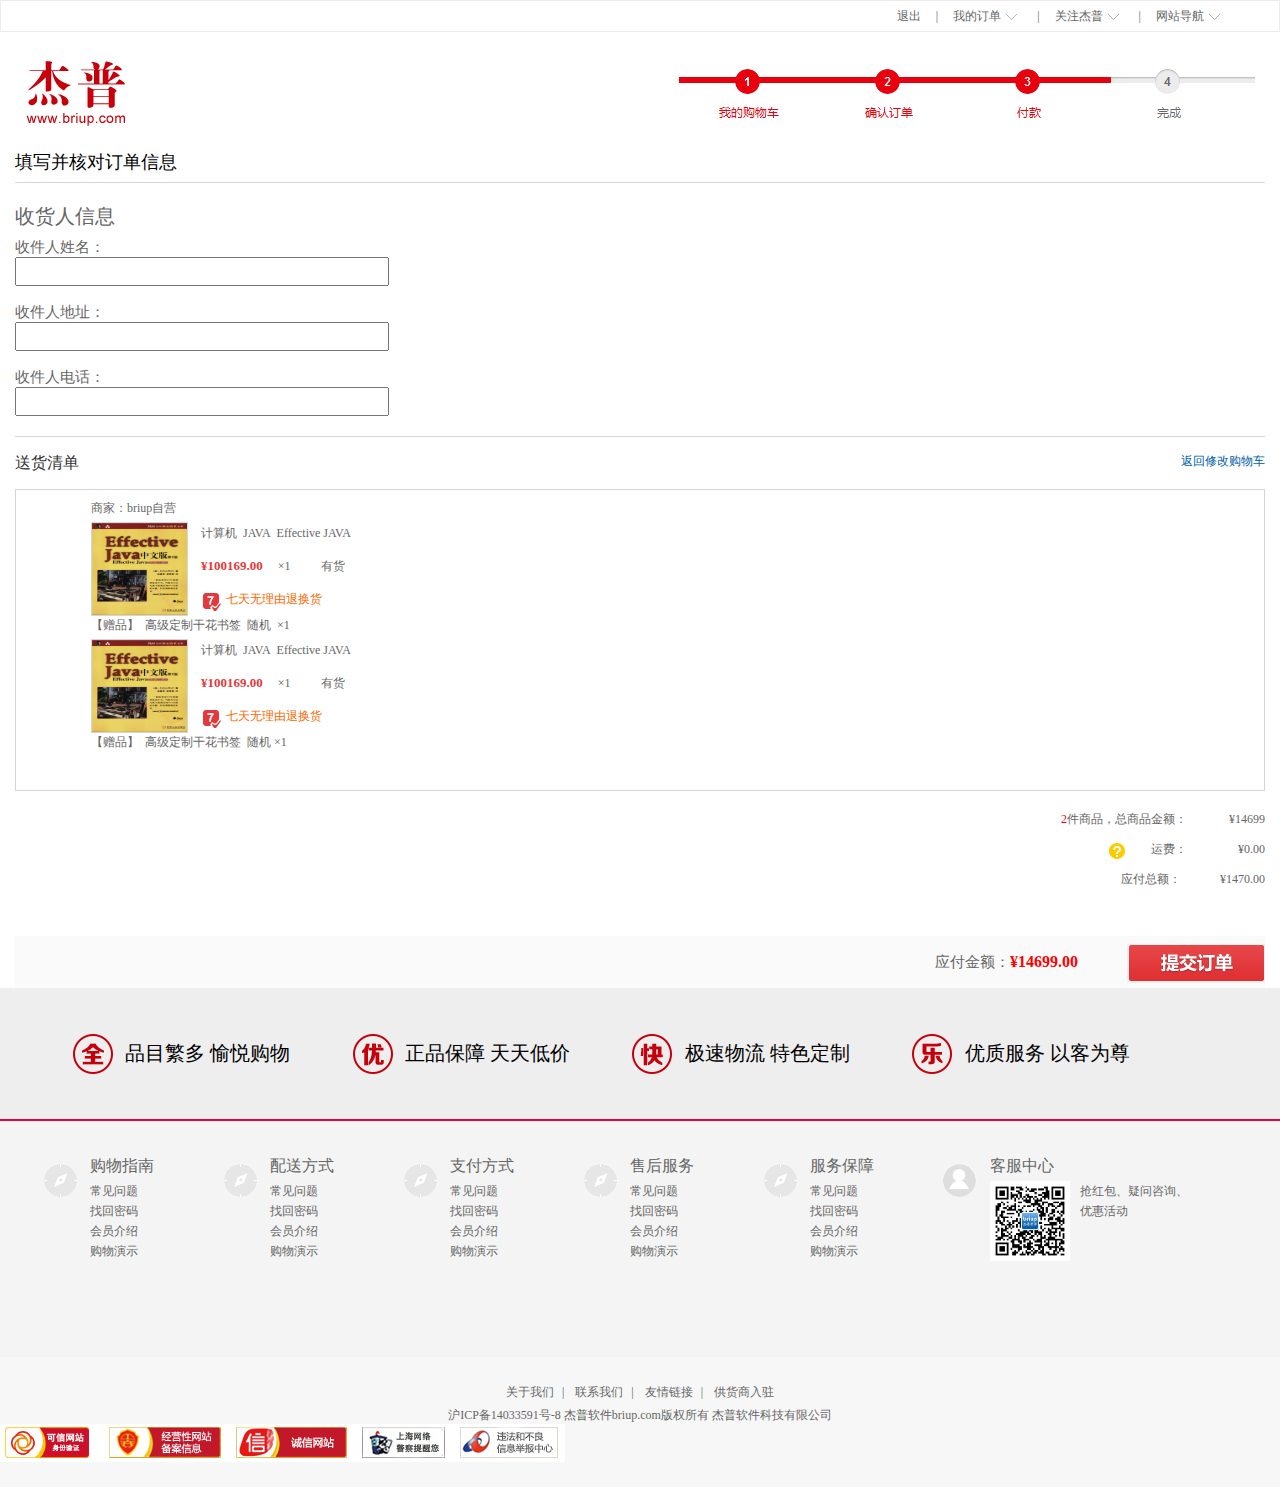
<file: WebContent/WEB-INF/htmls/confirm.html>
﻿<!DOCTYPE HTML PUBLIC "-//W3C//DTD HTML 4.01 Transitional//EN" "http://www.w3.org/TR/html4/loose.dtd">
<html lang="en">
<head>
	<meta http-equiv="Content-Type" content="text/html;charset=UTF-8">
	<title>结算页面</title>
<link rel="stylesheet" href="../../css/common.css"/>
<link rel="stylesheet" href="../../css/icons.css" />
<link rel="stylesheet" href="../../css/table.css" />
<link rel="stylesheet" href="../../css/orderSure.css" />
</head>
<body>
	<!--顶部-->
	<div class="top">
    	<div class="top_center">
            <ul class="top_bars">
            	<li><a href="#">退出</a>|</li>
                <li><a href="#">我的订单<span class="jt_down"></span></a>|</li>
                <li><a href="#">关注杰普<span class="jt_down"></span></a>|</li>
                <li><a href="#">网站导航<span class="jt_down"></span></a></li>
            </ul>
        </div>
    </div>
    <!--头部-->
    <div class="header3">
    	<a href="#"><img src="../../images/logo.png"  class="oneImg"></a>
    	

        <div class="h3_right">
        	<img src="../../images/play_03.png" alt="">
        </div>
       
    </div>
	<p class="orderButtom">填写并核对订单信息</p>
    <!--中间复杂部分-->
    <div class="content">
    	<div class="contentCenter">
    		<div class="centerTop">
    			<b style="font-size:20px;">收货人信息</b>
    			<p style="font-size:15px;">
					收件人姓名：<input type="text" name="name"><br/><br/>
					收件人地址：<input type="text" name="address" class=""><br/><br/>
					收件人电话：<input type="text" name="tel" >
				</p>
    		</div>
    		<p class="singleP"><b>送货清单</b><span><a href="shopCart.html">返回修改购物车</a></span></p>
    		<div class="bigDiv">
    			<div class="twoDiv">
    				<b>商家：briup自营</b>
					<ul class="oneUL">
    					<li>
    						<img src="../../images/viewBook.png" class="pic">
    						<p>计算机&nbsp;&nbsp;JAVA&nbsp;&nbsp;Effective JAVA&nbsp;&nbsp;</p>
    						<p><font>¥100169.00</font>&nbsp;&nbsp;&nbsp;&nbsp;&nbsp;×1&nbsp;&nbsp;&nbsp;&nbsp;&nbsp;&nbsp;&nbsp;&nbsp;&nbsp;&nbsp;有货</p>
    						<p><img src="../../images/sureLogo_14.png" alt=""><span>七天无理由退换货</span></p>

    					</li>
    					<li><pre>【赠品】  高级定制干花书签  随机  ×1</pre></li>
					</ul>
					<ul class="oneUL">
    					<li>
    						<img src="../../images/viewBook.png" class="pic">
    						<p>计算机&nbsp;&nbsp;JAVA&nbsp;&nbsp;Effective JAVA&nbsp;&nbsp;</p>
    						<p><font>¥100169.00</font>&nbsp;&nbsp;&nbsp;&nbsp;&nbsp;×1&nbsp;&nbsp;&nbsp;&nbsp;&nbsp;&nbsp;&nbsp;&nbsp;&nbsp;&nbsp;有货</p>
    						<p><img src="../../images/sureLogo_14.png" alt=""><span>七天无理由退换货</span></p>

    					</li>
    					<li><pre>【赠品】  高级定制干花书签  随机 ×1</pre></li>
					</ul>
    			</div>
    		</div>
	
    		<div class="money">
    			<span><font>2</font>件商品，总商品金额：&nbsp;&nbsp;&nbsp;&nbsp;&nbsp;&nbsp;&nbsp;&nbsp;&nbsp;&nbsp;&nbsp;&nbsp;&nbsp;&nbsp;¥14699</span>
    			<span><img src="../../images/sureLogo_18.png" alt="">运费：&nbsp;&nbsp;&nbsp;&nbsp;&nbsp;&nbsp;&nbsp;&nbsp;&nbsp;&nbsp;&nbsp;&nbsp;&nbsp;&nbsp;&nbsp;&nbsp;&nbsp;¥0.00</span>
    			
    			<span>应付总额：&nbsp;&nbsp;&nbsp;&nbsp;&nbsp;&nbsp;&nbsp;&nbsp;&nbsp;&nbsp;&nbsp;&nbsp;&nbsp;¥1470.00</span>
    		</div>
    		<div class="submit">
    			<span>应付金额：<font>¥14699.00</font><img src="../../images/21_03.png" alt=""></span>
    		</div>
    	</div>

    </div>
	  <!--脚部-->
    <div class="footer3">
    	<div class="f3_top">
        	<div class="f3_center">
                <div class="ts1">品目繁多 愉悦购物</div>
                <div class="ts2">正品保障 天天低价</div>
                <div class="ts3">极速物流 特色定制</div>
                <div class="ts4">优质服务 以客为尊</div>
            </div>
        </div>
        <div class="f3_middle">
        	<ul class="f3_center">
            	<li class="f3_mi_li01">
                	<h1>购物指南</h1>
                    <p>常见问题</p>
                    <p>找回密码</p>
                    <p>会员介绍</p>
                    <p>购物演示</p>
                </li>
                <li class="f3_mi_li01">
                	<h1>配送方式</h1>
                    <p>常见问题</p>
                    <p>找回密码</p>
                    <p>会员介绍</p>
                    <p>购物演示</p>
                </li>
                <li class="f3_mi_li01">
                	<h1>支付方式</h1>
                    <p>常见问题</p>
                    <p>找回密码</p>
                    <p>会员介绍</p>
                    <p>购物演示</p>
                </li>
                <li class="f3_mi_li01">
                	<h1>售后服务</h1>
                    <p>常见问题</p>
                    <p>找回密码</p>
                    <p>会员介绍</p>
                    <p>购物演示</p>
                </li>
                <li class="f3_mi_li01">
                	<h1>服务保障</h1>
                    <p>常见问题</p>
                    <p>找回密码</p>
                    <p>会员介绍</p>
                    <p>购物演示</p>
                </li>
                <li class="f3_mi_li06">
                	<h1>客服中心</h1>
                    <img src="../../images/qrcode_jprj.jpg" width="80px" height="80px">
                    <p>抢红包、疑问咨询、优惠活动</p>
                </li>
            </ul>
        </div>
         <div class="f3_bottom">
        	<p class="f3_links">
                <a href="#">关于我们</a>|
                <a href="#">联系我们</a>|
                <a href="#">友情链接</a>|
                <a href="#">供货商入驻</a> 
           	</p>
            <p>沪ICP备14033591号-8 杰普软件briup.com版权所有 杰普软件科技有限公司 </p>
          	<img src="../../images/police.png">
        </div>
    </div>
</body>
</html>
</file>
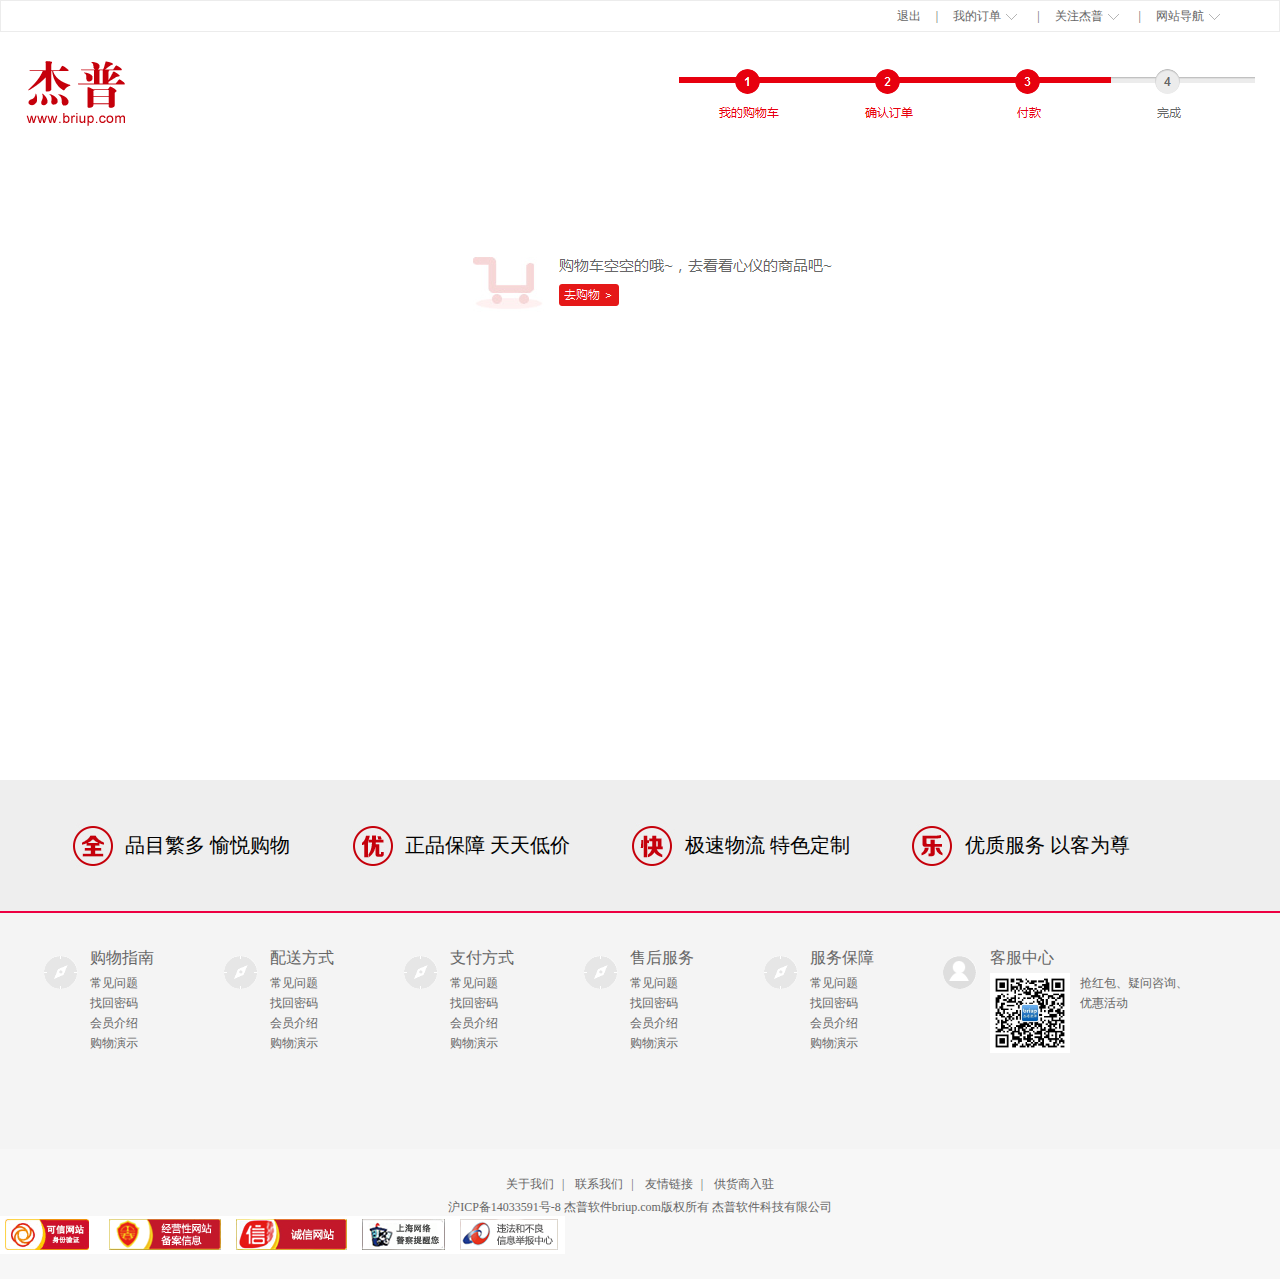
<file: WebContent/WEB-INF/htmls/emptyCar.html>
﻿<!DOCTYPE HTML PUBLIC "-//W3C//DTD HTML 4.01 Transitional//EN" "http://www.w3.org/TR/html4/loose.dtd">
<html lang="en">
<head>
	<meta http-equiv="Content-Type" content="text/html;charset=UTF-8">
	<title>空购物车页面</title>
<link rel="stylesheet" href="../../css/emptyCar.css" />
<link rel="stylesheet" href="../../css/common.css"/>
<link rel="stylesheet" href="../../css/icons.css" />
<link rel="stylesheet" href="../../css/table.css" />
</head>
<body>
	<!--顶部-->
	<div class="top">
    	<div class="top_center">
            <ul class="top_bars">
            	<li><a href="#">退出</a>|</li>
                <li><a href="#">我的订单<span class="jt_down"></span></a>|</li>
                <li><a href="#">关注杰普<span class="jt_down"></span></a>|</li>
                <li><a href="#">网站导航<span class="jt_down"></span></a></li>
            </ul>
        </div>
    </div>
    <!--头部-->
    <div class="header3">
    	<a href="#"><img src="../../images/logo.png"  class="oneImg"></a>
    	

        <div class="h3_right">
        	<img src="../../images/play_03.png" alt="">
        </div>
       
    </div>
	<!--中间部分-->
	<div class="empty">
	<img src="../../images/empty_03.png" class="car">
	</div>
  <!--脚部-->
    <div class="footer3">
    	<div class="f3_top">
        	<div class="f3_center">
                <div class="ts1">品目繁多 愉悦购物</div>
                <div class="ts2">正品保障 天天低价</div>
                <div class="ts3">极速物流 特色定制</div>
                <div class="ts4">优质服务 以客为尊</div>
            </div>
        </div>
        <div class="f3_middle">
        	<ul class="f3_center">
            	<li class="f3_mi_li01">
                	<h1>购物指南</h1>
                    <p>常见问题</p>
                    <p>找回密码</p>
                    <p>会员介绍</p>
                    <p>购物演示</p>
                </li>
                <li class="f3_mi_li01">
                	<h1>配送方式</h1>
                    <p>常见问题</p>
                    <p>找回密码</p>
                    <p>会员介绍</p>
                    <p>购物演示</p>
                </li>
                <li class="f3_mi_li01">
                	<h1>支付方式</h1>
                    <p>常见问题</p>
                    <p>找回密码</p>
                    <p>会员介绍</p>
                    <p>购物演示</p>
                </li>
                <li class="f3_mi_li01">
                	<h1>售后服务</h1>
                    <p>常见问题</p>
                    <p>找回密码</p>
                    <p>会员介绍</p>
                    <p>购物演示</p>
                </li>
                <li class="f3_mi_li01">
                	<h1>服务保障</h1>
                    <p>常见问题</p>
                    <p>找回密码</p>
                    <p>会员介绍</p>
                    <p>购物演示</p>
                </li>
                <li class="f3_mi_li06">
                	<h1>客服中心</h1>
                    <img src="../../images/qrcode_jprj.jpg" width="80px" height="80px">
                    <p>抢红包、疑问咨询、优惠活动</p>
                </li>
            </ul>
        </div>
         <div class="f3_bottom">
        	<p class="f3_links">
                <a href="#">关于我们</a>|
                <a href="#">联系我们</a>|
                <a href="#">友情链接</a>|
                <a href="#">供货商入驻</a> 
           	</p>
            <p>沪ICP备14033591号-8 杰普软件briup.com版权所有 杰普软件科技有限公司 </p>
          	<img src="../../images/police.png">
        </div>
    </div>
</body>
</html>
</file>
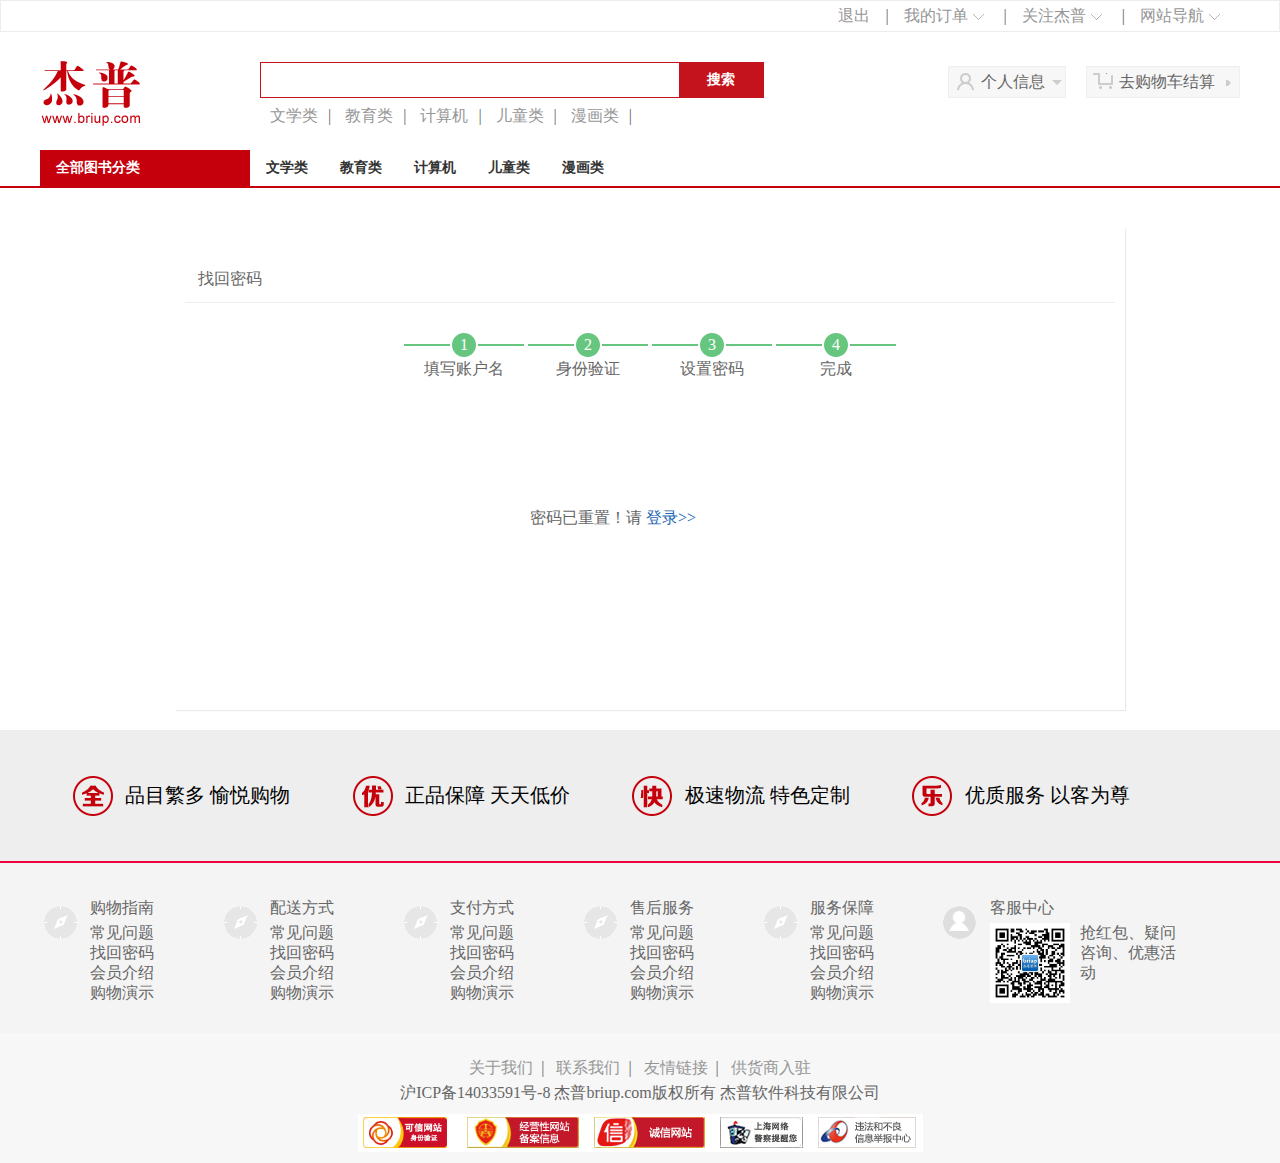
<file: WebContent/WEB-INF/htmls/forgetPassword3.html>
<!DOCTYPE HTML PUBLIC "-//W3C//DTD HTML 4.01 Transitional//EN" "http://www.w3.org/TR/html4/loose.dtd">
<html>
<head>
<meta http-equiv="Content-Type" content="text/html; charset=utf-8">
<title>briup安全中心</title>
<link rel="stylesheet" href="../../css/common.css"/>
<link rel="stylesheet" href="../../css/style.css" />
<link rel="stylesheet" href="../../css/icons.css" />
<link rel="stylesheet" href="../../css/table.css" />
<link rel="stylesheet" href="../../css/newmain.css" />
</head>
<body>
	<!--顶部-->
	<div class="top">
    	<div class="top_center">
            <ul class="top_bars">
            	<li><a href="#">退出</a>|</li>
                <li><a href="#">我的订单<span class="jt_down"></span></a>|</li>
                <li><a href="#">关注杰普<span class="jt_down"></span></a>|</li>
                <li><a href="#">网站导航<span class="jt_down"></span></a></li>
            </ul>
        </div>
    </div>
    <!--头部-->
    <div class="header3">
    	<a href="#"><img src="../../images/logo.png"></a>
    	<div class="h3_center">
        	<div class="search_box">
            	<input type="text"/>
                <span>搜索</span>
            </div>
            <p>
            	<a href="#">文学类</a>|
            	<a href="#">教育类</a>|
                <a href="#">计算机</a>|
                <a href="#">儿童类</a>|
                <a href="#">漫画类</a>|
            </p>
        </div>
        <div class="h3_right">
        	<div class="myyy">
            	个人信息
                <span class="sj_down"></span>
             </div>
            <div class="tsc">
            	去购物车结算
                <span class="sj_right"></span>
            </div>
        </div>
    </div>
    <!--头部导航-->
    <div class="nav_top">
    	<div class="nav_top_center">
            <div>
                全部图书分类
            </div>
            <ul>
                <li><a href="#">文学类</a></li>
                <li><a href="#">教育类</a></li>
                <li><a href="#">计算机</a></li>
                <li><a href="#">儿童类</a></li>
                <li><a href="#">漫画类</a></li>
            </ul>
        </div>
    </div>
    <div class="container4">
    	<div class="register_box">
    			<div class="head">
    				<h3>找回密码</h3>
    			</div>
    			<div class="security">
    				<ul class="step">
    					<li class="green">
    						<span class="line">1</span>
    						<span>填写账户名</span>
    					</li>
    					<li class="green">
    						<span class="line">2</span>
    						<span>身份验证</span>
    					</li>
    					<li class="green">
    						<span class="line">3</span>
    						<span>设置密码</span>
    					</li>
    					<li class="green">
    						<span class="line">4</span>
    						<span>完成</span>
    					</li>
    				</ul>
					<div id="J_successWrap" style="">
						<p class="p_con">
							密码已重置！请
							<a class="more" href="login.jsp">登录>></a>
						</p>
					</div>
    			</div>
    	</div>
    </div>
 
    <!--脚部-->
    <div class="footer3">
    	<div class="f3_top">
        	<div class="f3_center">
                <div class="ts1">品目繁多 愉悦购物</div>
                <div class="ts2">正品保障 天天低价</div>
                <div class="ts3">极速物流 特色定制</div>
                <div class="ts4">优质服务 以客为尊</div>
            </div>
        </div>
        <div class="f3_middle">
        	<ul class="f3_center">
            	<li class="f3_mi_li01">
                	<h1>购物指南</h1>
                    <p>常见问题</p>
                    <p>找回密码</p>
                    <p>会员介绍</p>
                    <p>购物演示</p>
                </li>
                <li class="f3_mi_li01">
                	<h1>配送方式</h1>
                    <p>常见问题</p>
                    <p>找回密码</p>
                    <p>会员介绍</p>
                    <p>购物演示</p>
                </li>
                <li class="f3_mi_li01">
                	<h1>支付方式</h1>
                    <p>常见问题</p>
                    <p>找回密码</p>
                    <p>会员介绍</p>
                    <p>购物演示</p>
                </li>
                <li class="f3_mi_li01">
                	<h1>售后服务</h1>
                    <p>常见问题</p>
                    <p>找回密码</p>
                    <p>会员介绍</p>
                    <p>购物演示</p>
                </li>
                <li class="f3_mi_li01">
                	<h1>服务保障</h1>
                    <p>常见问题</p>
                    <p>找回密码</p>
                    <p>会员介绍</p>
                    <p>购物演示</p>
                </li>
                <li class="f3_mi_li06">
                	<h1>客服中心</h1>
                    <img src="../../images/qrcode_jprj.jpg" width="80px" height="80px">
                    <p>抢红包、疑问咨询、优惠活动</p>
                </li>
            </ul>
        </div>
         <div class="f3_bottom">
        	<p class="f3_links">
                <a href="#">关于我们</a>|
                <a href="#">联系我们</a>|
                <a href="#">友情链接</a>|
                <a href="#">供货商入驻</a> 
           	</p>
            <p>沪ICP备14033591号-8 杰普briup.com版权所有 杰普软件科技有限公司 </p>
          	<img src="../../images/police.png">
        </div>
    </div>

</body>
</html>
</file>
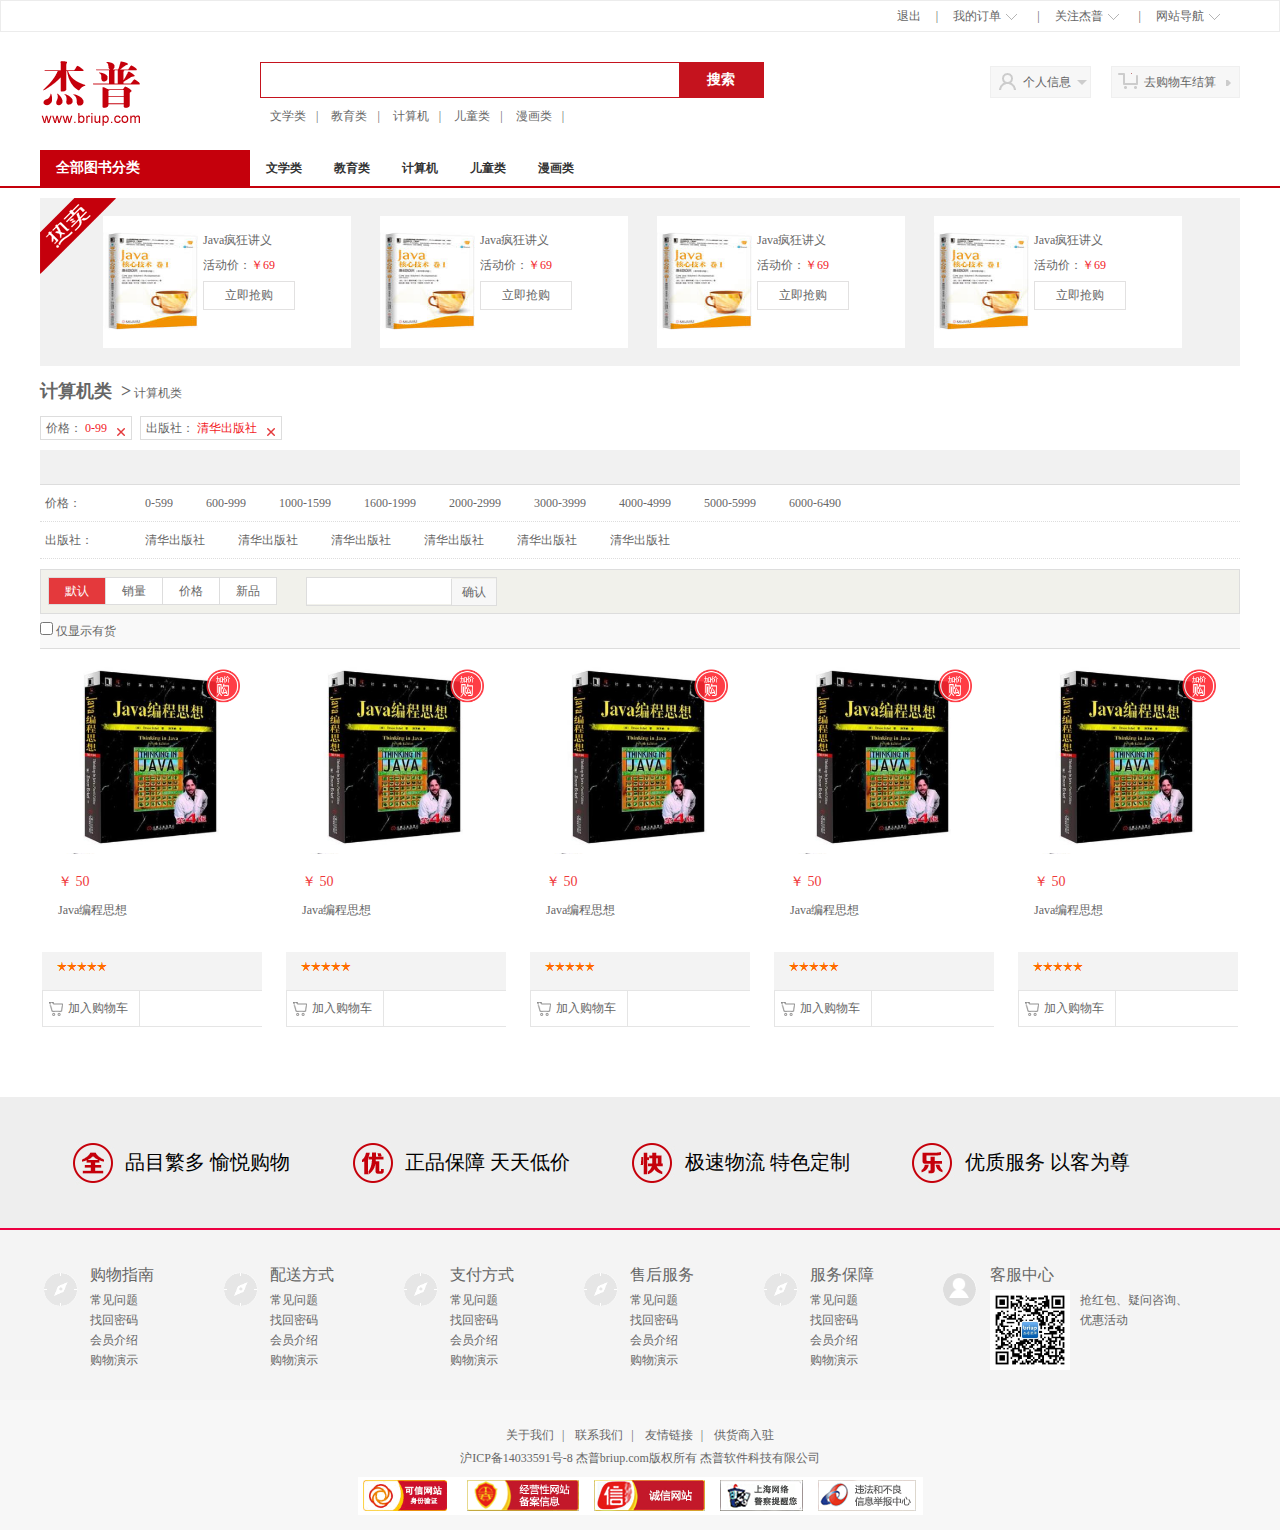
<file: WebContent/WEB-INF/htmls/list.html>
<!DOCTYPE HTML PUBLIC "-//W3C//DTD HTML 4.01 Transitional//EN" "http://www.w3.org/TR/html4/loose.dtd">
<html>
<head>
<meta http-equiv="Content-Type" content="text/html; charset=utf-8">
<title>briup电子商务-首页</title>
<link rel="stylesheet" href="../../css/common.css"/>
<link rel="stylesheet" href="../../css/style.css" />
<link rel="stylesheet" href="../../css/icons.css" />
<link rel="stylesheet" href="../../css/table.css" />
</head>
<body>
	<!--顶部-->
	<div class="top">
    	<div class="top_center">
            <ul class="top_bars">
            	<li><a href="#">退出</a>|</li>
                <li><a href="#">我的订单<span class="jt_down"></span></a>|</li>
                <li><a href="#">关注杰普<span class="jt_down"></span></a>|</li>
                <li><a href="#">网站导航<span class="jt_down"></span></a></li>
            </ul>
        </div>
    </div>
    <!--头部-->
    <div class="header3">
    	<a href="#"><img src="../../images/logo.png"></a>
    	<div class="h3_center">
        	<div class="search_box">
            	<input type="text"/>
                <span>搜索</span>
            </div>
            <p>
            	<a href="#">文学类</a>|
            	<a href="#">教育类</a>|
                <a href="#">计算机</a>|
                <a href="#">儿童类</a>|
                <a href="#">漫画类</a>|
            </p>
        </div>
        <div class="h3_right">
        	<div class="myyy">
            	个人信息
                <span class="sj_down"></span>
             </div>
            <div class="tsc">
            	去购物车结算
                <span class="sj_right"></span>
            </div>
        </div>
    </div>
    <!--头部导航-->
    <div class="nav_top">
    	<div class="nav_top_center">
            <div>
                全部图书分类
            </div>
            <ul>
                <li><a href="#">文学类</a></li>
                <li><a href="#">教育类</a></li>
                <li><a href="#">计算机</a></li>
                <li><a href="#">儿童类</a></li>
                <li><a href="#">漫画类</a></li>
            </ul>
        </div>
    </div>
    
    <!--内容-->
    <div class="container4">
    	<!--热卖-->
    	<div class="c4_b1">
        	<ul class="c4_b1_boxes">
            	<li>
                	<img src="../../images/hot_1.png">
                    <div class="c4_b1_box_txt">
                    	<p>Java疯狂讲义 </p>
                        <h1>活动价：<b>￥69</b></h1>
                        <h2>立即抢购</h2>
                    </div>
                </li>
                <li>
                	<img src="../../images/hot_1.png">
                    <div class="c4_b1_box_txt">
                    	<p>Java疯狂讲义 </p>
                        <h1>活动价：<b>￥69</b></h1>
                        <h2>立即抢购</h2>
                    </div>
				</li>
                <li>
                	<img src="../../images/hot_1.png">
                    <div class="c4_b1_box_txt">
                    	<p>Java疯狂讲义 </p>
                        <h1>活动价：<b>￥69</b></h1>
                        <h2>立即抢购</h2>
                    </div>
				</li>
                <li>
                	<img src="../../images/hot_1.png">
                    <div class="c4_b1_box_txt">
                    	<p>Java疯狂讲义 </p>
                        <h1>活动价：<b>￥69</b></h1>
                        <h2>立即抢购</h2>
                    </div>
				</li>
            </ul>
        </div>
        <div class="c4_b2">
            <h1 class="c4_b2_x">
            	<a href="#">计算机类&nbsp;&nbsp;></a>
                <span><a href="#">计算机类</a></span>
            </h1> 
                
            <ul class="c4_b2_y">
            	<li>
                	<span class="search_key">价格：</span>
                    <span class="search_val">0-99</span>
                    <span class="search_del"></span>
                </li>
                <li>
                	<span class="search_key">出版社：</span>
                    <span class="search_val">清华出版社</span>
                    <span class="search_del"></span>
                </li>
            </ul>
        </div>
        <div class="c4_b3">
        	<h1></h1>
        	<div>
            	<ul class="c4_b3_search">
                	<li class="c4_b3_name">价格：</li>
                    <li class="c4_b3_vals">
                        <a href="#">0-599</a>
                        <a href="#">600-999</a>
                        <a href="#">1000-1599</a>
                        <a href="#">1600-1999</a>
                        <a href="#">2000-2999</a>
                        <a href="#">3000-3999</a>
                        <a href="#">4000-4999</a>
                        <a href="#">5000-5999</a>
                        <a href="#">6000-6490</a>
					</li>
                </ul><ul class="c4_b3_search">
                	<li class="c4_b3_name">出版社：</li>
                    <li class="c4_b3_vals">
                        <a href="#">清华出版社</a>
                        <a href="#">清华出版社</a>
						<a href="#">清华出版社</a>
						<a href="#">清华出版社</a>
						<a href="#">清华出版社</a>
						<a href="#">清华出版社</a>
					</li>
                </ul>
            </div>
        </div>
    	<div class="c4_b4">
        	<div class="c4_b4_x">
            	<ul class="c4_b4_nav">
                	<li class="current"><a href="#">默认</a></li>
                    <li><a href="#">销量</a></li>
                    <li><a href="#">价格</a></li>
                    <li><a href="#">新品</a></li>
                </ul>
                <div class="c4_b4_search">
                	<input type="text"/><span>确认</span>
                </div>
                <div class="c4_b4_pages">
                	
                </div>
				<div class="clear"></div>
            </div>
             <div class="c4_b4_y">
            	<ul>
                    <li><input type="checkbox"> 仅显示有货</li>
                </ul>               
            </div>
       	</div>
    	<!--商品列表-->
        <div class="c4_b5">	
        	<div class="c4_b5_content">
            	<ul class="c4_b5_c_boxes">
                	<li class="c4_b5_c_box">
                    	<!--图片-->
                    	<div class="c4_b5_c_box_pic">
                        	<div class="c4b5_pic_view">
                            	<a href="#"><img src="../../images/list_p1.png"></a>
                            </div>
                        </div>
                        <!--价钱-->
                        <div class="c4_b5_c_box_txt">
                        	<h1>￥ 50</h1>
                            <h2><a href="#">Java编程思想</a></h2>
                        </div>
                        <!--购买等操作-->
                        <div class="c4b5_el">
                        	<div class="c4b5_el_x">
                            	<span class="wjx01"></span>
                            </div>
                        </div>
                        <ul class="c4b5_option">
                                <li class="shopcar_box"><span class="shopcar01"></span>加入购物车</li>
                        </ul>
                    </li>
                    <li class="c4_b5_c_box">
                    	<!--图片-->
                    	<div class="c4_b5_c_box_pic">
                        	<div class="c4b5_pic_view">
                            	<a href="#"><img src="../../images/list_p1.png"></a>
                            </div>
                        </div>
                        <!--价钱-->
                        <div class="c4_b5_c_box_txt">
                        	<h1>￥ 50</h1>
                            <h2><a href="#">Java编程思想</a></h2>
                        </div>
                        <!--购买等操作-->
                        <div class="c4b5_el">
                        	<div class="c4b5_el_x">
                            	<span class="wjx01"></span>
                            </div>
                        </div>
                        <ul class="c4b5_option">
                                <li class="shopcar_box"><span class="shopcar01"></span>加入购物车</li>
                        </ul>
                    </li>
                     <li class="c4_b5_c_box">
                    	<!--图片-->
                    	<div class="c4_b5_c_box_pic">
                        	<div class="c4b5_pic_view">
                            	<a href="#"><img src="../../images/list_p1.png"></a>
                            </div>
                        </div>
                        <!--价钱-->
                        <div class="c4_b5_c_box_txt">
                        	<h1>￥ 50</h1>
                            <h2><a href="#">Java编程思想</a></h2>
                        </div>
                        <!--购买等操作-->
                        <div class="c4b5_el">
                        	<div class="c4b5_el_x">
                            	<span class="wjx01"></span>
                            </div>
                        </div>
                        <ul class="c4b5_option">
                                <li class="shopcar_box"><span class="shopcar01"></span>加入购物车</li>
                        </ul>
                    </li>
                     <li class="c4_b5_c_box">
                    	<!--图片-->
                    	<div class="c4_b5_c_box_pic">
                        	<div class="c4b5_pic_view">
                            	<a href="#"><img src="../../images/list_p1.png"></a>
                            </div>
                        </div>
                        <!--价钱-->
                        <div class="c4_b5_c_box_txt">
                        	<h1>￥ 50</h1>
                            <h2><a href="#">Java编程思想</a></h2>
                        </div>
                        <!--购买等操作-->
                        <div class="c4b5_el">
                        	<div class="c4b5_el_x">
                            	<span class="wjx01"></span>
                            </div>
                        </div>
                        <ul class="c4b5_option">
                                <li class="shopcar_box"><span class="shopcar01"></span>加入购物车</li>
                        </ul>
                    </li>
                     <li class="c4_b5_c_box">
                    	<!--图片-->
                    	<div class="c4_b5_c_box_pic">
                        	<div class="c4b5_pic_view">
                            	<a href="#"><img src="../../images/list_p1.png"></a>
                            </div>
                        </div>
                        <!--价钱-->
                        <div class="c4_b5_c_box_txt">
                        	<h1>￥ 50</h1>
                            <h2><a href="#">Java编程思想</a></h2>
                        </div>
                        <!--购买等操作-->
                        <div class="c4b5_el">
                        	<div class="c4b5_el_x">
                            	<span class="wjx01"></span>
                            </div>
                        </div>
                        <ul class="c4b5_option">
                                <li class="shopcar_box"><span class="shopcar01"></span>加入购物车</li>
                        </ul>
                    </li>
                </ul>
            </div>
        </div>
    </div>
    <!--脚部-->
    <div class="footer3">
    	<div class="f3_top">
        	<div class="f3_center">
                <div class="ts1">品目繁多 愉悦购物</div>
                <div class="ts2">正品保障 天天低价</div>
                <div class="ts3">极速物流 特色定制</div>
                <div class="ts4">优质服务 以客为尊</div>
            </div>
        </div>
        <div class="f3_middle">
        	<ul class="f3_center">
            	<li class="f3_mi_li01">
                	<h1>购物指南</h1>
                    <p>常见问题</p>
                    <p>找回密码</p>
                    <p>会员介绍</p>
                    <p>购物演示</p>
                </li>
                <li class="f3_mi_li01">
                	<h1>配送方式</h1>
                    <p>常见问题</p>
                    <p>找回密码</p>
                    <p>会员介绍</p>
                    <p>购物演示</p>
                </li>
                <li class="f3_mi_li01">
                	<h1>支付方式</h1>
                    <p>常见问题</p>
                    <p>找回密码</p>
                    <p>会员介绍</p>
                    <p>购物演示</p>
                </li>
                <li class="f3_mi_li01">
                	<h1>售后服务</h1>
                    <p>常见问题</p>
                    <p>找回密码</p>
                    <p>会员介绍</p>
                    <p>购物演示</p>
                </li>
                <li class="f3_mi_li01">
                	<h1>服务保障</h1>
                    <p>常见问题</p>
                    <p>找回密码</p>
                    <p>会员介绍</p>
                    <p>购物演示</p>
                </li>
                <li class="f3_mi_li06">
                	<h1>客服中心</h1>
                    <img src="../../images/qrcode_jprj.jpg" width="80px" height="80px">
                    <p>抢红包、疑问咨询、优惠活动</p>
                </li>
            </ul>
        </div>
         <div class="f3_bottom">
        	<p class="f3_links">
                <a href="#">关于我们</a>|
                <a href="#">联系我们</a>|
                <a href="#">友情链接</a>|
                <a href="#">供货商入驻</a> 
           	</p>
            <p>沪ICP备14033591号-8 杰普briup.com版权所有 杰普软件科技有限公司 </p>
          	<img src="../../images/police.png">
        </div>
    </div>

</body>
</html>
</file>
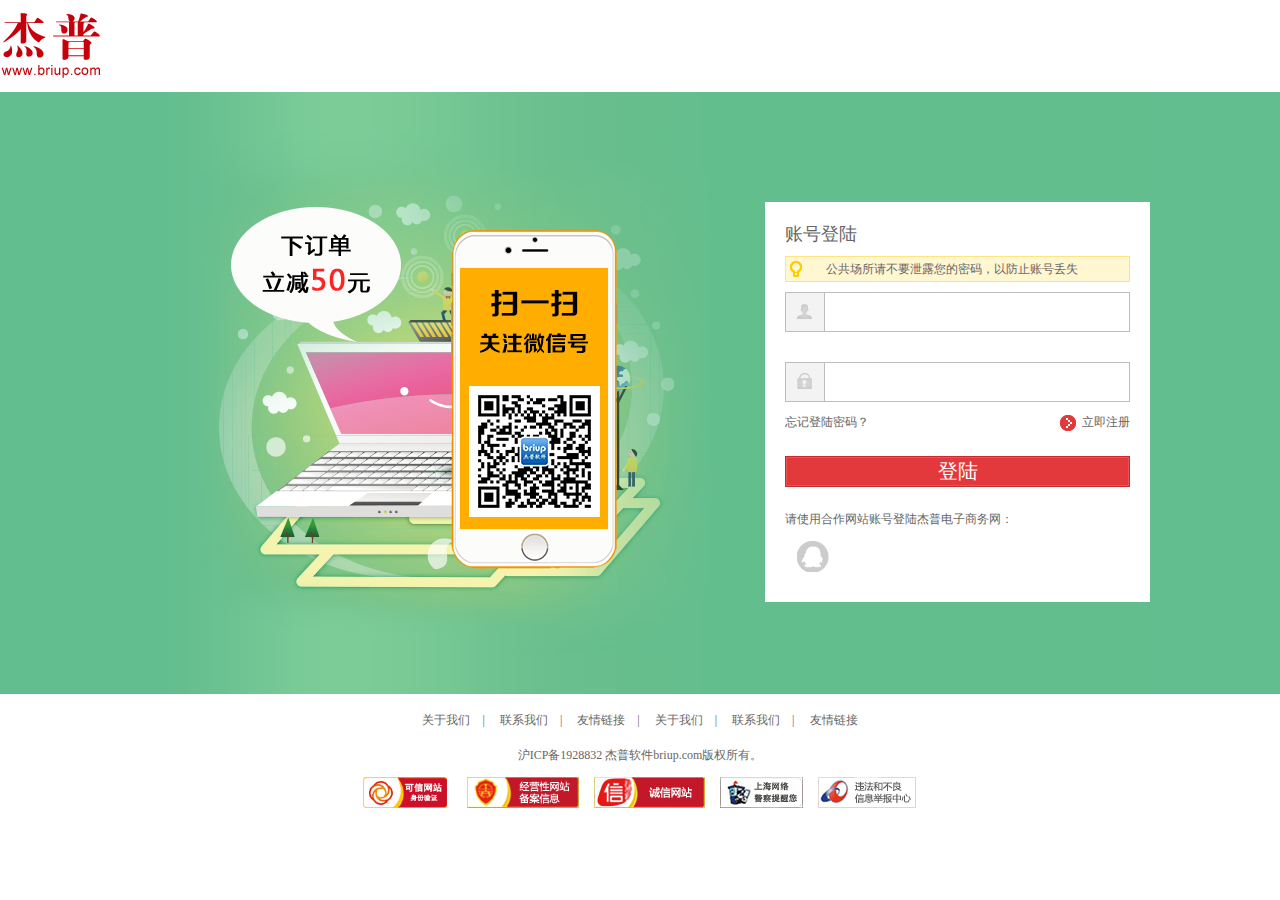
<file: WebContent/WEB-INF/htmls/login.html>
<!DOCTYPE HTML PUBLIC "-//W3C//DTD HTML 4.01 Transitional//EN" "http://www.w3.org/TR/html4/loose.dtd">
<html>
<head>
<meta http-equiv="Content-Type" content="text/html; charset=utf-8">
<title>briup电子商务-登录页</title>
<link rel="stylesheet" href="../../css/common.css"/>
<link rel="stylesheet" href="../../css/style.css" />
</head>
<body>
	<div class="header1">
    	<a href="#">
        	<img src="../../images/logo.png">
        </a>
    </div>
    <div class="content1">	<!--背景颜色-->
    	<div class="c1_box1"><!--背景图片-->
        	<div class="login_box"><!--登陆框-->
            	<div class="center1">
        		<form action="index.html" method="post">
                	<h1>账号登陆</h1>
                    <h2>公共场所请不要泄露您的密码，以防止账号丢失
                    </h2>
                    <div class="si_box">
                    	<span class="usr_icon"></span>
                        <input type="text" name="name"/>
                    </div>
                    <!--分割条-->
                    <div class="c10"></div>
                    <div class="si_box">
                    	<span class="pwd_icon"></span>
                        <input type="password" name="password"/>
                    </div>
                    <div class="fg_box">
                    	<a class="fg" href="forgetPassword.html">忘记登陆密码？</a>
                        <a class="treg" href="register.html">立即注册</a>
                    </div>
                    <div class="sub_box">
                    	<input type="submit" value="登陆"/>
                    </div>
                 </form>
                    <div>
                    	请使用合作网站账号登陆杰普电子商务网：
                    </div>
                    <div class="com_box">
                    	<span class="tencent"></span>
                        
                    </div>
                </div>
            </div>
        </div>
    </div>
    <div class="footer1">
    	<div class="links">
        	<a href="#">关于我们</a>|
            <a href="#">联系我们</a>|
            <a href="#">友情链接</a>|
            <a href="#">关于我们</a>|
            <a href="#">联系我们</a>|
            <a href="#">友情链接</a>
        </div>
        <div>
        	沪ICP备1928832 杰普软件briup.com版权所有。
        </div>
        
        <img src="../../images/police.png">
        
    </div>
</body>
</html>
</file>
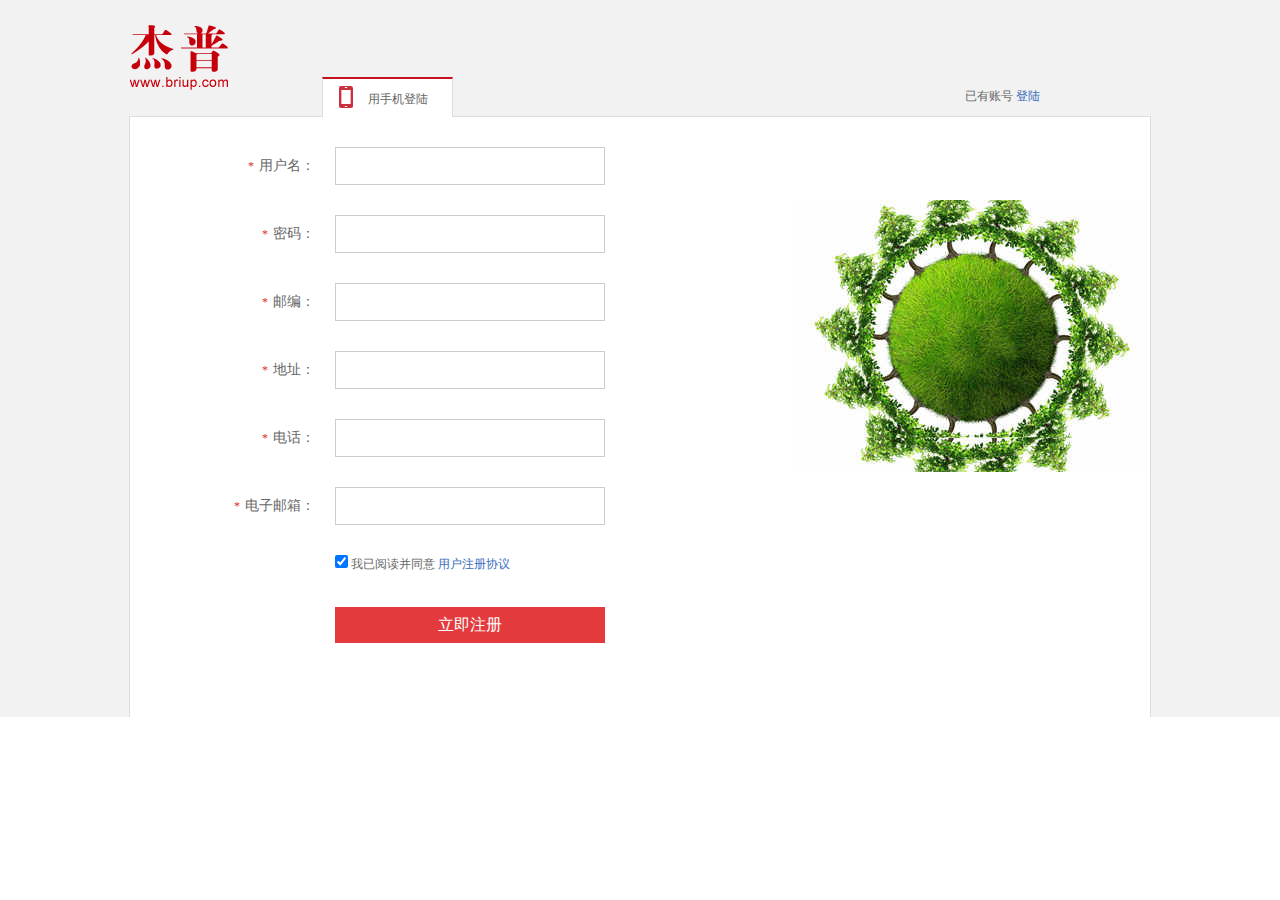
<file: WebContent/WEB-INF/htmls/register.html>
<!DOCTYPE HTML PUBLIC "-//W3C//DTD HTML 4.01 Transitional//EN" "http://www.w3.org/TR/html4/loose.dtd">
<html>
<head>
<meta http-equiv="Content-Type" content="text/html; charset=utf-8">
<title>briup电子商务-注册页</title>
<link rel="stylesheet" href="../../css/common.css"/>
<link rel="stylesheet" href="../../css/style.css" />
</head>
<body>
	<div class="container2">
    	<div class="header2">
        	<div>
            	<a href="#"><img class="logo" src="../../images/logon_register.png"></a>
            </div>
            <div>
            	<ul class="tabs">
                	<li class="phone current"><a href="#">用手机登陆</a></li>
                </ul>
            </div>
            <div class="tlg">
            	已有账号 <a href="login.jsp">登陆</a>
            </div>
        </div>
        <div class="content2">
			<ul class="reg_box">
            	<li>
                	<span><b>*</b>用户名：</span>
                    <input type="text" name="name"/>
                </li>
               <li>
                	<span><b>*</b>密码：</span>
                    <input type="password" name="password"/>
                </li>
                <li>
                	<span><b>*</b>邮编：</span>
                    <input type="text" name="zip"/>
                </li>
                <li>
                	<span><b>*</b>地址：</span>
                    <input type="text" name="address"/>
                </li>
                <li>
                	<span><b>*</b>电话：</span>
                    <input type="text" name="telephone"/>
                </li>
                <li>
                	<span><b>*</b>电子邮箱：</span>
                    <input type="text" name="email"/>
                </li>
            </ul>
			<p>
            	<input type="checkbox" checked/>
                我已阅读并同意
                <a href="#">用户注册协议</a>
            </p>
            <input class="btn_submit" type="submit" value="立即注册"/>
        </div>
   	</div>
</body>
</html>
</file>
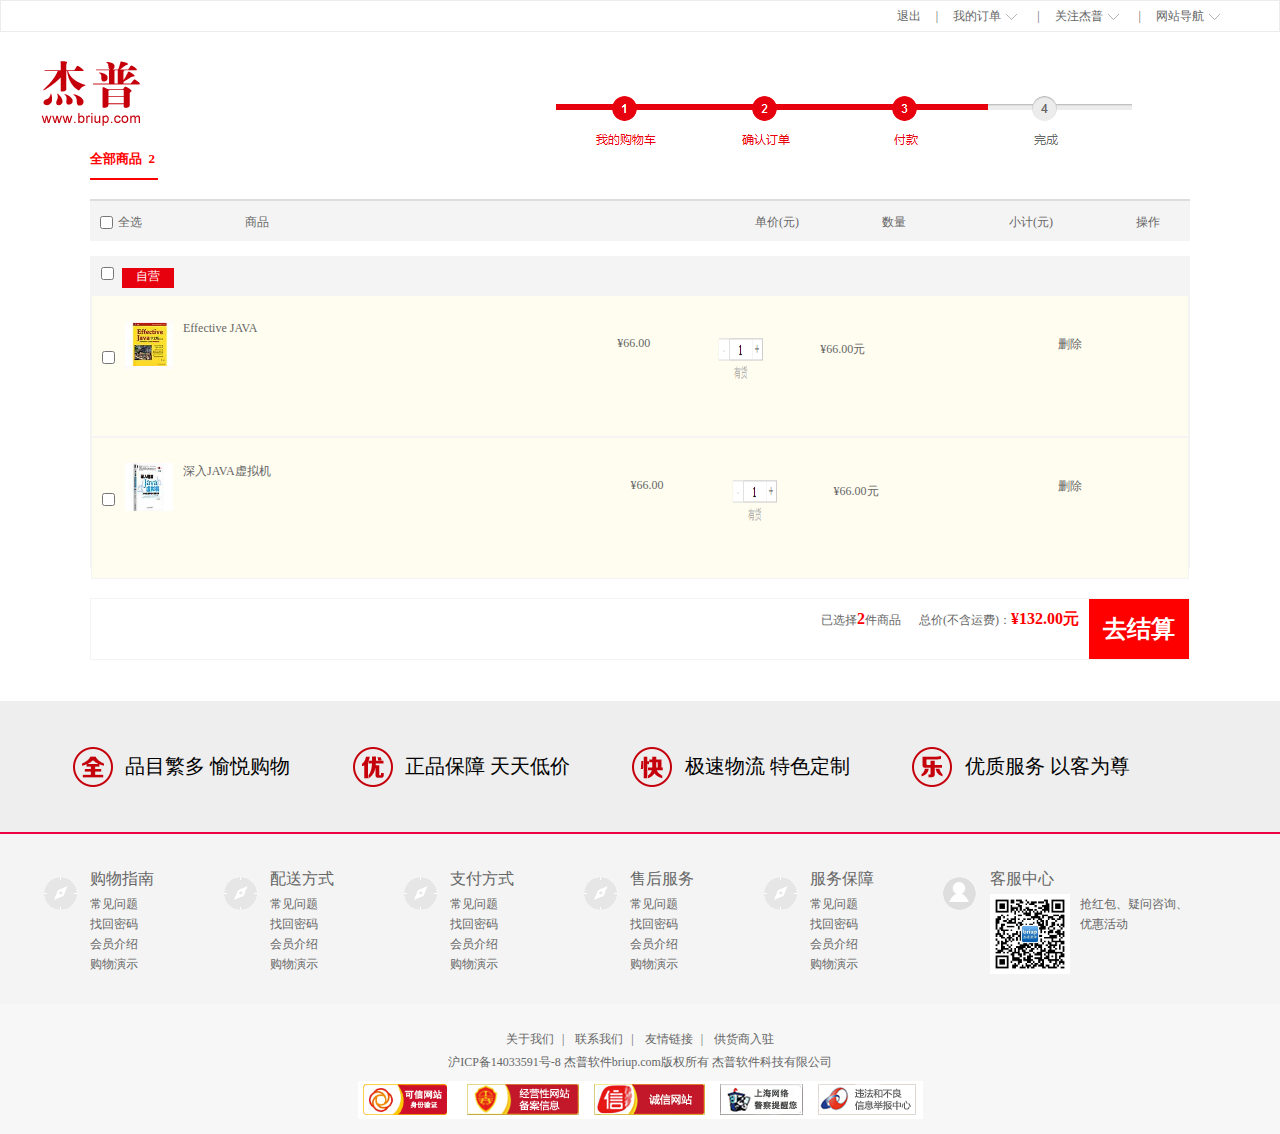
<file: WebContent/WEB-INF/htmls/shopCart.html>
﻿<!DOCTYPE HTML PUBLIC "-//W3C//DTD HTML 4.01 Transitional//EN" "http://www.w3.org/TR/html4/loose.dtd">
<html lang="en">
<head>
	<meta http-equiv="Content-Type" content="text/html;charset=UTF-8">
	<title>购物车页面</title>
<link rel="stylesheet" href="../../css/fullCar.css" />
<link rel="stylesheet" href="../../css/common.css"/>
<link rel="stylesheet" href="../../css/style.css" />
<link rel="stylesheet" href="../../css/icons.css" />
<link rel="stylesheet" href="../../css/table.css" />
</head>
<body>
	<!--顶部-->
	<div class="top">
    	<div class="top_center">
            <ul class="top_bars">
            	<li><a href="#">退出</a>|</li>
                <li><a href="#">我的订单<span class="jt_down"></span></a>|</li>
                <li><a href="#">关注杰普<span class="jt_down"></span></a>|</li>
                <li><a href="#">网站导航<span class="jt_down"></span></a></li>
            </ul>
        </div>
    </div>
    <!--头部-->
    <div class="header3">
    	<a href="#"><img src="../../images/logo.png"  class="oneImg"></a>
    	

        <div class="h3_right">
        	<img src="../../images/play_03.png" alt="">
        </div>
       
    </div>
<!--中间部分div-->
<div class="empty">
	<div class="peisong"><pre>全部商品  2 </pre></div>
	<div class="mainCenter">
		<div class="allCheck">
			<input type="checkbox"><p>全选</p>
			<p class="leftM">商品</p>
			<p class="rightM">单价(元)</p>
			<p class="leftM">数量</p>
			<p class="leftM">小计(元)</p>
			<p class="leftM">操作</p>
		</div>
		<div class="mainPro">
			<div class="aa">
				<input type="checkbox"><span id="but">自营</span>
			</div>
			<div class="bb">
				<input type="checkbox" >
				<img src="../../images/1.png" >
				 <span>
                   	Effective JAVA
                    <br>
                </span>
                <div class="mm">
                	<span>¥66.00</span>
                </div>
                <img src="../../images/have_03.png" style="margin-top:40px">
                <div class="ri">¥66.00元</div>
               	<div class="righ">
               		 <div class="rig">删除</div>
               	</div>
			</div>
				
			<div class="bb">
				<input type="checkbox" >
				<img src="../../images/2.png" >
				 <span>
                  		 深入JAVA虚拟机
                    <br>
                </span>
                <div class="mm">
                	<span>¥66.00</span>
                </div>
                <img src="../../images/have_03.png" style="margin-top:40px">
                <div class="ri">¥66.00元</div>
               	<div class="righ">
               		 <div class="rig">删除</div>
               	</div>
			</div>
			
		</div>
		<div class="allButtom">
			<p class="caozuo">去结算</p>
			<span>已选择<font>2</font>件商品&nbsp;&nbsp;&nbsp;&nbsp;&nbsp;&nbsp;总价(不含运费)：<font>¥132.00元</font></span>
		</div>
	</div>
</div>
     <!--脚部-->
    <div class="footer3">
    	<div class="f3_top">
        	<div class="f3_center">
                <div class="ts1">品目繁多 愉悦购物</div>
                <div class="ts2">正品保障 天天低价</div>
                <div class="ts3">极速物流 特色定制</div>
                <div class="ts4">优质服务 以客为尊</div>
            </div>
        </div>
        <div class="f3_middle">
        	<ul class="f3_center">
            	<li class="f3_mi_li01">
                	<h1>购物指南</h1>
                    <p>常见问题</p>
                    <p>找回密码</p>
                    <p>会员介绍</p>
                    <p>购物演示</p>
                </li>
                <li class="f3_mi_li01">
                	<h1>配送方式</h1>
                    <p>常见问题</p>
                    <p>找回密码</p>
                    <p>会员介绍</p>
                    <p>购物演示</p>
                </li>
                <li class="f3_mi_li01">
                	<h1>支付方式</h1>
                    <p>常见问题</p>
                    <p>找回密码</p>
                    <p>会员介绍</p>
                    <p>购物演示</p>
                </li>
                <li class="f3_mi_li01">
                	<h1>售后服务</h1>
                    <p>常见问题</p>
                    <p>找回密码</p>
                    <p>会员介绍</p>
                    <p>购物演示</p>
                </li>
                <li class="f3_mi_li01">
                	<h1>服务保障</h1>
                    <p>常见问题</p>
                    <p>找回密码</p>
                    <p>会员介绍</p>
                    <p>购物演示</p>
                </li>
                <li class="f3_mi_li06">
                	<h1>客服中心</h1>
                    <img src="../../images/qrcode_jprj.jpg" width="80px" height="80px">
                    <p>抢红包、疑问咨询、优惠活动</p>
                </li>
            </ul>
        </div>
         <div class="f3_bottom">
        	<p class="f3_links">
                <a href="#">关于我们</a>|
                <a href="#">联系我们</a>|
                <a href="#">友情链接</a>|
                <a href="#">供货商入驻</a> 
           	</p>
            <p>沪ICP备14033591号-8 杰普软件briup.com版权所有 杰普软件科技有限公司 </p>
          	<img src="../../images/police.png">
        </div>
    </div>
</body>
</html>
</file>
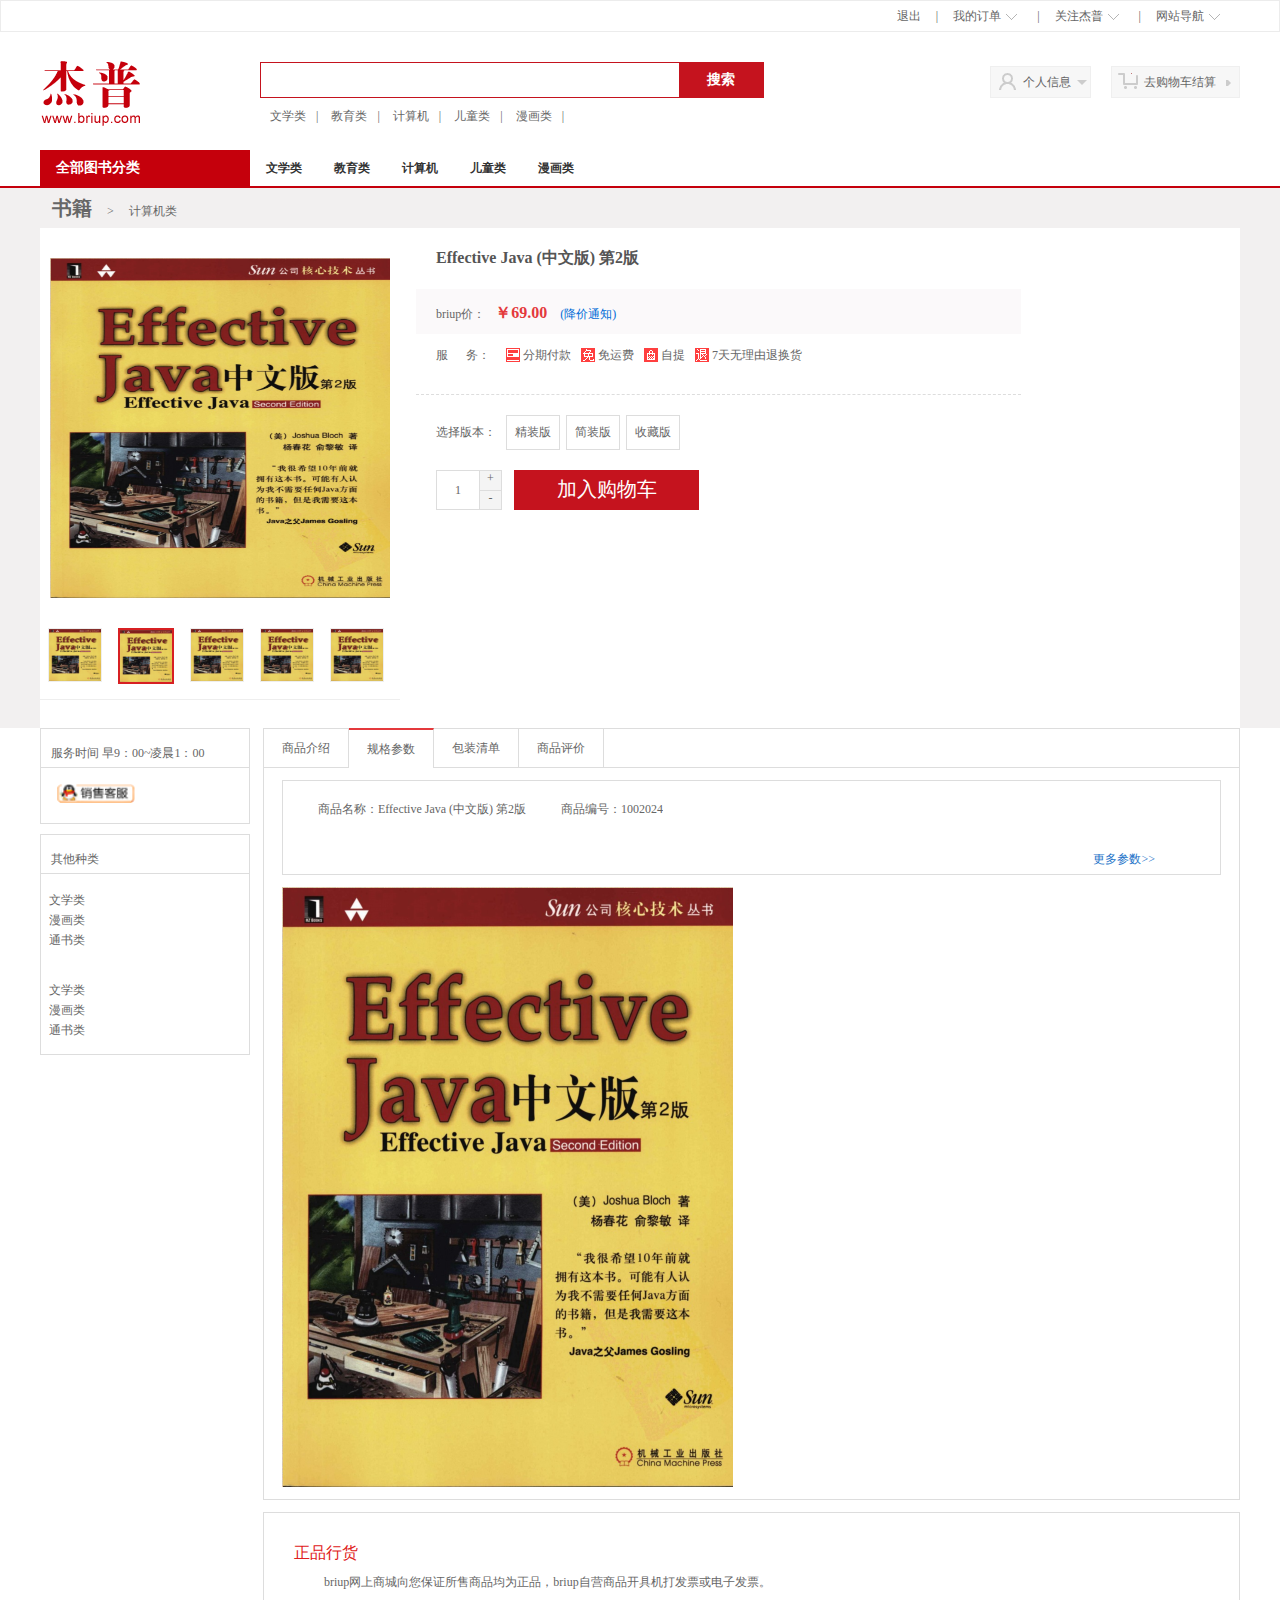
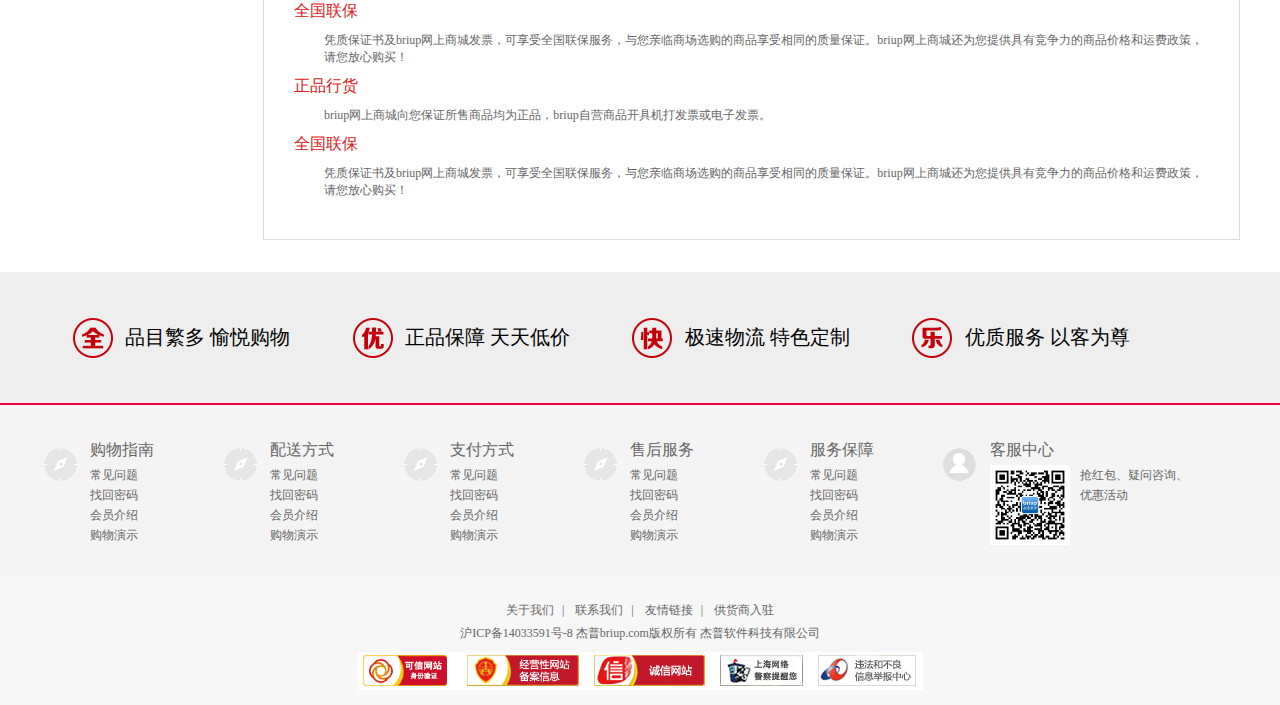
<file: WebContent/WEB-INF/htmls/viewBook.html>
﻿<!DOCTYPE HTML PUBLIC "-//W3C//DTD HTML 4.01 Transitional//EN" "http://www.w3.org/TR/html4/loose.dtd">
<html>
<head>
<meta http-equiv="Content-Type" content="text/html; charset=utf-8">
<title>briup电子商务-首页</title>
<link rel="stylesheet" href="../../css/common.css"/>
<link rel="stylesheet" href="../../css/style.css" />
<link rel="stylesheet" href="../../css/icons.css" />
<link rel="stylesheet" href="../../css/table.css" />
</head>
<body>
	<!--顶部-->
	<div class="top">
    	<div class="top_center">
            <ul class="top_bars">
            	<li><a href="#">退出</a>|</li>
                <li><a href="#">我的订单<span class="jt_down"></span></a>|</li>
                <li><a href="#">关注杰普<span class="jt_down"></span></a>|</li>
                <li><a href="#">网站导航<span class="jt_down"></span></a></li>
            </ul>
        </div>
    </div>
    <!--头部-->
    <div class="header3">
    	<a href="#"><img src="../../images/logo.png"></a>
    	<div class="h3_center">
        	<div class="search_box">
            	<input type="text"/>
                <span>搜索</span>
            </div>
            <p>
            	<a href="#">文学类</a>|
            	<a href="#">教育类</a>|
                <a href="#">计算机</a>|
                <a href="#">儿童类</a>|
                <a href="#">漫画类</a>|
            </p>
        </div>
        <div class="h3_right">
        	<div class="myyy">
            	个人信息
                <span class="sj_down"></span>
             </div>
            <div class="tsc">
            	去购物车结算
                <span class="sj_right"></span>
            </div>
        </div>
    </div>
    <!--头部导航-->
    <div class="nav_top">
    	<div class="nav_top_center">
            <div>
                全部图书分类
            </div>
            <ul>
                <li><a href="#">文学类</a></li>
                <li><a href="#">教育类</a></li>
                <li><a href="#">计算机</a></li>
                <li><a href="#">儿童类</a></li>
                <li><a href="#">漫画类</a></li>
            </ul>
        </div>
    </div>
    
	<div class="container5">
    	<div class="cn5_top">
            <div class="cn5_top_x center01">
            	<a class="font20" href="#">书籍</a> >
                <a href="#">计算机类</a>
            </div>
            <div class="cn5_top_y center01">
            	<div class="cn5topy_1">
                	<div class="cn5topy_imgview">
                    	<img src="../../images/viewBook.png"/>
                        <ul class="cn5topy_imglist">
                        	<li><a href="#"><img src="../../images/viewBook.png"></a></li>
                            <li class="current"><a href="#"><img src="../../images/viewBook.png"></a></li>
                            <li><a href="#"><img src="../../images/viewBook.png"></a></li>
                            <li><a href="#"><img src="../../images/viewBook.png"></a></li>
                            <li><a href="#"><img src="../../images/viewBook.png"></a></li>
                        </ul>
                    </div>
                </div>
                <div class="cn5topy_2">
                	<h1 class="pro_title font15">Effective Java (中文版) 第2版</h1>
                    <div class="pro_price">
                            <div class="pro_price_x">
                                <p> briup价：<b>￥69.00</b> <a href="#">(降价通知)</a></p>
                            </div>
                            
                    </div>
                    <div class="pro_ship">
                        <div>
                        	<div class="pro_key fl">服&nbsp;&nbsp;&nbsp;&nbsp;&nbsp;&nbsp;务：</div>
                            <ul class="pro_service f1">
                                <li class="service_fq">分期付款</li>
                                <li class="service_myf">免运费</li>
                                <li class="service_zt">自提</li>
                                <li class="service_th">7天无理由退换货</li>
                            </ul>
                        </div>
                    </div>
                    <div class="pro_selects">
                    	<div class="pro_select">
                        	<div class="pro_key pro_key_vertical fl">选择版本：</div>
                            <ul class="pro_select_vals">
                                <li>精装版</li>
                                <li>简装版</li>
                                <li>收藏版</li>
                            </ul>
                        </div>
                    </div>
                    
                    <div class="pro_buy">
                    	<div class="pro_buy_nums">
                        	<input type="text" value="1"/>
                            <dl>
                            	<dd>+</dd>
                                <dd>-</dd>
                            </dl>
                        </div>
                        <div class="pro_addshop">加入购物车</div>
                    </div>
                    
                </div>
            </div>
        </div>
    	<div class="c5_b2">
        	
            <div class="c5_b2_right">
            	<!--选项卡-->
            	<ul class="c5_b2_tabs">
                	<li>商品介绍</li>
                    <li class="current">规格参数</li>
                    <li>包装清单</li>
                    <li>商品评价</li>
                </ul>
                <!--内容-->
              	<div class="c5_b2_right_1 box">
                        <div class="introduce_item">
                          <ul>
                        	<li>商品名称：Effective Java (中文版) 第2版</li>
                            <li>商品编号：1002024</li>
                            <li class="fr"><a class="color_link1" href="#">更多参数>></a></li>
                          </ul>
                        </div>
               		</div>
                    <div class="intro_pics">
                    	<img class="intro_pic" src="../../images/viewBook.png">
                    </div>
                </div>
                
                
            <div class="c5_b2_right">
              	<div class="c5_b2_right_2">
                    	<h1>正品行货</h1>
                        <p>briup网上商城向您保证所售商品均为正品，briup自营商品开具机打发票或电子发票。</p>
                        
                        <h1>全国联保</h1>
                        <p>凭质保证书及briup网上商城发票，可享受全国联保服务，与您亲临商场选购的商品享受相同的质量保证。briup网上商城还为您提供具有竞争力的商品价格和运费政策，请您放心购买！</p>
                        
                        <h1>正品行货</h1>
                        <p>briup网上商城向您保证所售商品均为正品，briup自营商品开具机打发票或电子发票。</p>
                        
                        <h1>全国联保</h1>
                        <p>凭质保证书及briup网上商城发票，可享受全国联保服务，与您亲临商场选购的商品享受相同的质量保证。briup网上商城还为您提供具有竞争力的商品价格和运费政策，请您放心购买！</p>
                        
            		</div> 
            </div>
            
            <!--左侧栏-->
            <div class="c5_b2_left_container">
                <div class="c5_b2_left box">
                    <h1>服务时间 早9：00~凌晨1：00</h1>
                    <p>
                    <a href="#">
                        <img class="callmebyqq" src="../../images/icon_qq_03.png"/>
                    </a>
                    </p>
                </div>
                
                <div class="c5_b2_left box">
                    <h1>其他种类</h1>
                    <dl>
                        <dd>文学类</dd>
                        <dd>漫画类</dd>
                        <dd>通书类</dd>
                    </dl>
                    <dl>
                        <dd>文学类</dd>
                        <dd>漫画类</dd>
                        <dd>通书类</dd>
                    </dl>
                </div>
            </div> 
        </div>
    </div>
    	
    <div class="c20"></div>
    <!--脚部-->
    <div class="footer3">
    	<div class="f3_top">
        	<div class="f3_center">
                <div class="ts1">品目繁多 愉悦购物</div>
                <div class="ts2">正品保障 天天低价</div>
                <div class="ts3">极速物流 特色定制</div>
                <div class="ts4">优质服务 以客为尊</div>
            </div>
        </div>
        <div class="f3_middle">
        	<ul class="f3_center">
            	<li class="f3_mi_li01">
                	<h1>购物指南</h1>
                    <p>常见问题</p>
                    <p>找回密码</p>
                    <p>会员介绍</p>
                    <p>购物演示</p>
                </li>
                <li class="f3_mi_li01">
                	<h1>配送方式</h1>
                    <p>常见问题</p>
                    <p>找回密码</p>
                    <p>会员介绍</p>
                    <p>购物演示</p>
                </li>
                <li class="f3_mi_li01">
                	<h1>支付方式</h1>
                    <p>常见问题</p>
                    <p>找回密码</p>
                    <p>会员介绍</p>
                    <p>购物演示</p>
                </li>
                <li class="f3_mi_li01">
                	<h1>售后服务</h1>
                    <p>常见问题</p>
                    <p>找回密码</p>
                    <p>会员介绍</p>
                    <p>购物演示</p>
                </li>
                <li class="f3_mi_li01">
                	<h1>服务保障</h1>
                    <p>常见问题</p>
                    <p>找回密码</p>
                    <p>会员介绍</p>
                    <p>购物演示</p>
                </li>
                <li class="f3_mi_li06">
                	<h1>客服中心</h1>
                    <img src="../../images/qrcode_jprj.jpg" width="80px" height="80px">
                    <p>抢红包、疑问咨询、优惠活动</p>
                </li>
            </ul>
        </div>
        <div class="f3_bottom">
        	<p class="f3_links">
                <a href="#">关于我们</a>|
                <a href="#">联系我们</a>|
                <a href="#">友情链接</a>|
                <a href="#">供货商入驻</a> 
           	</p>
            <p>沪ICP备14033591号-8 杰普briup.com版权所有 杰普软件科技有限公司 </p>
          	<img src="../../images/police.png">
        </div>
    </div>

</body>
</html>
</file>
<file: WebContent/css/common.css>
/* CSS Document */
*{ 
	margin:0;
	padding:0;
	font-size:12px;
	font-family:"微软雅黑","宋体";
	color:#666;
}
img{
	border:none; 
	display:block;
}
h1,h2,h3{font-weight:normal;}
a{ text-decoration:none;}
li{ list-style:none;}
b{ font-weight:normal}

.fl{
	float:left;	
}
.fr{
	float:right;	
}

.clear{ clear:both}
.c10{ height:10px;}
.c15{ height:15px;}
.c20{ height:20px;}
.c1dotted{
	height:1px;
	border-bottom:1px dotted #ddd;
}
.center02{/*居中*/
	width:1000px;
	margin:0 auto;	
}
.center01{/*居中*/
	width:1200px;
	margin:0 auto;	
}

.bkr_fw{
	background-color:#e7000e;
	color:#fff;
}
/*字体大小*/
.font20{/*20号字体*/
	font-size:20px;
	color:#666666;
	font-weight:bold;
}
.font15{
	font-size:16px;
	color:#555555;
	font-weight:bold;
}
/*字体颜色*/
.color_red1{
	color:#df2020;	
}
.color_link1{
	color:#2272c8;
}
/*字体居中*/
.text_center{
	text-align:center;
}
.p_h42{
	height:42px;
	line-height:42px;
}

.box{/*盒子*/
	border:1px solid #ddd;	
}


.service_fq{
	float:left;
	padding:0 10px 0 17px;
	background:url(../images/icons/service_03.png) no-repeat left;
}
.service_myf{
	float:left;
	padding:0 10px 0 17px;
	background:url(../images/icons/service_05.png) no-repeat left;
}
.service_zt{
	float:left;
	padding:0 10px 0 17px;
	background:url(../images/icons/service_07.png) no-repeat left;
}
.service_th{
	float:left;
	padding:0 10px 0 17px;
	background:url(../images/icons/service_09.png) no-repeat left;
}


.tabs_01{
	height:21px;
	border-bottom:1px solid #ddd;
}
.tabs_01 li{
	padding:0 10px;
	height:20px;
	line-height:20px;
	margin:0 5px;
	float:left;
	border-left:1px solid #ccc;
	border-right:1px solid #ccc;
	border-top:1px solid #ccc;
}
.tabs_01 li.current{
	color:#df2020;
	position:relative;
	bottom:0;
	background:#fff;
	height:21px;
}
</file>
<file: WebContent/css/icons.css>
/* CSS Document */
.jt_down{
	width:11px;
	height:6px;
	display:inline-block;
	vertical-align:middle;
	background:url(../images/icons/jt_down.png) no-repeat center;
	padding:0 5px;
	cursor:pointer;
}

.sj_down{
	width:6px;
	height:10px;
	display:inline-block;
	vertical-align:middle;
	background: url(../images/icons/sj_06.png) no-repeat center;
	padding:0 5px;
}
.sj_right{
	width:10px;
	height:6px;
	display:inline-block;
	vertical-align:middle;
	background: url(../images/icons/sj_03.png) no-repeat center;
	padding:0 5px;
}
.add01{
	width:11px;
	height:11px;
	display:inline-block;
	vertical-align:middle;
	background: url(../images/icons/icon_add_03.png) no-repeat center;
	padding:0 5px;
}
.wjx01{
	width:50px;
	height:9px;
	display:inline-block;
	vertical-align:text-top;
	background: url(../images/icons/icon_10_03.png) no-repeat center;
	padding:0 5px;
}
.qq01{
	width:16px;
	height:16px;
	display:inline-block;
	vertical-align:middle;
	background: url(../images/icons/icon_10_07.png) no-repeat center;
	padding:0 5px;
}
.shopcar01{
	width:15px;
	height:15px;
	display:inline-block;
	vertical-align:middle;
	background: url(../images/icons/icon_10_11.png) no-repeat center;
	padding:0 5px;
}

.hart01{
	width:15px;
	height:15px;
	display:inline-block;
	vertical-align:middle;
	background: url(../images/icons/icon_10_13.png) no-repeat center;
	padding:0 5px;
}
.square01{
	width:15px;
	height:15px;
	display:inline-block;
	vertical-align:middle;
	background: url(../images/icons/icon_10_15.png) no-repeat center;
	padding:0 5px;
}
.share01{
	width:15px;
	height:15px;
	display:inline-block;
	vertical-align:middle;
	background: url(../images/icons/content_1_03.png) no-repeat center;
	padding:0 5px;
}

.hart02{
	width:15px;
	height:15px;
	display:inline-block;
	vertical-align:middle;
	background: url(../images/icons/content_1_05.png) no-repeat center;
	padding:0 5px;
}

.twohours{
	width:17px;
	height:17px;
	display:inline-block;
	vertical-align:text-bottom;
	background: url(../images/icons/content_1_07.png) no-repeat center;
	padding-right:5px;	
}
.ziti{
	width:17px;
	height:17px;
	display:inline-block;
	vertical-align:text-bottom;
	background: url(../images/icons/content_1_09.png) no-repeat center;
	padding-right:5px;	
}

.ziti{
	width:17px;
	height:17px;
	display:inline-block;
	vertical-align:text-bottom;
	background: url(../images/icons/content_1_09.png) no-repeat center;
	padding-right:5px;	
}
</file>
<file: WebContent/css/table.css>
/* CSS Document */
table,tbody,thead,tfoot,tr,th,td{ margin:0; padding:0; border-spacing:0;}
table{ border-collapse:collapse; display:block;}
</file>
<file: WebContent/css/orderSure.css>
/*顶部样式*/

.top{
	border:1px solid #ececec;	

}
.top_center{
	height:30px;
	width:1200px;
	margin:0 auto;	

}
.top_center .ship{
	height:31px;
	width:108px;
	background-color:#FFF;
	line-height:31px;
	text-align:center;
	float:left;
	cursor:pointer;
}
.top_center .ship b{
	color:red;
}
.top_center .top_bars{
	float:right;	
}
.top_center .top_bars li{
	float:left;	
}
.top_bars li a{
	height:30px;
	line-height:30px;	
	padding:0 15px;
}

/*头部样式*/
.bgred{
	background-color: #fff
}
.header3{
	width:1230px;
	margin:0 auto;	
	overflow:hidden;
}

.header3 .oneImg{
	float:left;
	margin:28px 108px 22px 0;	
}



.header3 .h3_right{
	float:right;	
	margin:35px 0px 22px 0;
}
/*脚部样式*/
.f3_top{
	border-bottom:2px solid #ed0042;
	background-color:#eeeeee;
	overflow:hidden;
}
.f3_center{
	width:1200px;
	margin:0 auto;		
}
.f3_top>.f3_center>div{
	float:left;	
	height:45px;
	line-height:45px;
	padding-left:55px;	
	font-size:20px;
	color:#000;
	margin:43px 30px;
}
.f3_top .ts1{
	background:url(../images/icons/icon_1_17.png) no-repeat left;
}
.f3_top .ts2{
	background:url(../images/icons/icon_1_20.png) no-repeat left;
}
.f3_top .ts3{
	background:url(../images/icons/icon_1_23.png) no-repeat left;	
}
.f3_top .ts4{
	background:url(../images/icons/icon_1_25.png) no-repeat left;
}
.f3_middle{
	height:236px;
	background-color:#f4f4f4	
}
.f3_middle li{
	float:left;
	width:80px;
	padding:30px 50px;
}
.f3_middle li h1{
	font-size:16px;
	line-height:30px;
	height:30px;	
}
.f3_middle li p{
	line-height:20px;
	height:20px;	
}
.f3_mi_li01{
	background:url(../images/icons/icon_1_32.png) no-repeat 0 40px;	
}

.f3_middle .f3_mi_li06{
	width:200px;
	background:url(../images/icons/icon_1_45.png) no-repeat 0 40px;	
}
.f3_mi_li06 img{
	float:left;
}
.f3_mi_li06 p{
	margin-left:90px;
}

.f3_bottom{
	padding:20px 0;
	height:90px;	
	background-color:#f7f7f7;
	text-align:center;
}
.f3_links{
	height:20px;
	line-height:20px;
	margin:5px 0;	
}
.f3_links a{
	padding:0 8px;	
}

.f3_bottom>img{
	margin:10 auto;	
	
}

/*中间复杂部分样式*/
.orderButtom{
	font-size: 18px;
	color: black;
	
	height: 32px;
	width: 1250px;
	margin:0 auto;

}
.content{
	min-height: 700px;
}
.contentCenter{
	width: 1250px;
	margin:0 auto;
}
.contentCenter .centerTop{
	min-height: 113px;
	padding-top: 20px;
	padding-bottom:20px;
	border-top:1px solid #D5D5D5;
	border-bottom:1px solid #D5D5D5;
}
.centerTop font{
	float: right;
	font-weight: bold;
	font-size: 13px;
	color: #009EE6
}
.centerTop b{
	font-size: 15px
}
.centerTop .name{
	margin-top: 15px;
	margin-left: -1px;
}
.centerTop span{
	float: right;
	margin-top: -30px;
	margin-right:750px;
	padding-top: 3px
}
.centerTop p{
	width: 450px;
	margin-top:8px;
}
.centerTop p a{
	
	width: 200px;
	margin-left: 20px	
}
.centerTop p a img{
	margin-top: 2px;
	float: right;
	margin-left: 10px
}
.applyMethed{
	height:75px;
	border-bottom:1px solid #D5D5D5;
	padding-top: 22px
}
.applyMethed span{
	font-size: 16px
}
.applyMethed img{
	margin-top: 10px;
	margin-left: -1px
}
.contentCenter .singleP{
	height: 36px;
	padding-top:16px;

}
.contentCenter .singleP b{
	font-size: 16px;
	color: #333333;

}
.contentCenter .singleP span a{
	color:#005EA7;
	float: right;
}
.bigDiv{
	min-height: 300px;
	border:1px solid #D5D5D5;
}
.bigDiv .oneDiv{
	width: 390px;
	min-height: 288px;
	float: right;
}
.bigDiv .oneDiv .oneDivTop{
	height: 126px;
}
.bigDiv .oneDiv .oneDivTop p{
	margin-top: 18px;
	font-size: 14px;
	width: 370px;
	margin:12 0 0 16;
}
.bigDiv .oneDiv .oneDivTop p img{
	float: right;
	margin-left:100px;
}
.bigDiv .oneDiv .oneDivTop p a{
	float: right;
	margin-right: 40px
}
.bigDiv .oneDiv .oneDivTop .kuai{
	margin-top: 18px;
	margin-left: 12px
}
.bigDiv .oneDiv .oneDivTop span{
	border:2px solid #D5D5D5;
	float: right;
	width: 145px;
	height: 22px;
	margin-top: -32px;
	margin-right: 40px;
	text-align: center;
	font-size: 12px;
	padding-top: 5px
}
.oneDivTop pre{
	height: 28px;
	padding-top: 20px;
	width: 331px;
	margin-left: 14px;
	font-size: 13px;
	border-bottom: 1px solid #D5D5D5
}
.oneDivTop pre a{
	color:#005EA7;
	font-weight: bold;
}
.oneDivBottom{
	
	margin-top: 116px;
}
.oneDivBottom p{
	font-size: 13px;
	width: 331px;
	margin-left: 14px
}
.oneDivBottom p font{
	color: red;
	font-size: 13px;
}
.twoDiv{
	width: 624px;
	min-height: 280px;
	margin-left: 75px;
	padding-top: 10px
}
.twoDiv .twoUL{
	margin-top:15px
}
.oneUL{
	margin-top: 5px
}
.twoDiv ul li {
	overflow: hidden;
	margin-top:-5px;
}
.twoDiv ul li .pic{
	border:1px solid #D5D5D5;
	margin-top: 5px;
	width: 95px;
	height: 92px;
	float: left
}
.twoDiv ul li p{
	width: 410px;
	float: left;
	margin-left: 13px;
	margin-top: 8px;
	margin-bottom: 8px
}
.twoDiv ul li p font{
	color:#E4393C;
	font-size: 13px;
	font-weight: bold;
}
.twoDiv ul li p img{
	float: left
}
.twoDiv ul li p span{
	float: left;
	margin-left: 2px;
	color: #F96900
}
.contentCenter .fa{
	height: 26px;
	font-size: 14px;
	font-weight: bold;
	padding-top: 10px
}
.contentCenter .fapiao{
	height: 26px;
	background-color: #FAFAFA;
	padding-top: 10px
}
.contentCenter .fapiao a{
	color: #005EA7
}
.money{
	height: 125px;
	padding-top:20px;
}
.money span font{
	color: red
}
.money span{
	float: right;
	width: 1080px;
	height: 30px;
	text-align: right;
}
.money span img{
	float: left;
	margin-left: 920px;
}
.submit{
	height: 52px;
	background-color: #FAFAFA;

}
.submit span{
	width:330px;
	float: right;
	font-size: 15px;
	height: 52px;line-height: 52px
}
.submit span img{
	float: right;
	margin-top: 8px
}
.submit span font{
	color: red;
	font-size: 16px;font-weight: bold;
}
.adress{
	width: 330px;
	height: 50px;
	float: right;
	text-align: right;

}
.adress p{
	font-size: 12px
}

/*摸态框样式*/
.model{
	height: 640px;
	overflow: hidden;
	background-image: url("../images/bg.png");
	background-size: 100%;
	position: relative;
	top:-1700px;
}
.model .addTable{
	width: 628px;
	height: 408px;
	background-color: #fff;
	margin:0 auto;
	margin-top: 111px;
	border:5px solid #B2B2B2;
}

.model .addTable .title{
	background-color: #F8F8F8;
	padding-left: 15px;
	font-size: 14px;
	color: black;
	height: 30px;
	padding-top: 10px
}
.model .addTable .title img{
	float: right;
}
.model .addTable .titleB{
	height: 30px;
	margin-left: 25px;
	margin-top: 15px;
	color:black;

}
.model .addTable .titleB input{
	width: 170px;
	height: 25px
}
.model .addTable .titleB input.care{
	width: 230px
}
.model .addTable .titleB font{
	color:red;
}
.model .addTable .titleB select{
	background-color: white;
	width: 100px;
	font-size: 14px;
	color: black;
	height:33px;
	text-align: center;
	border:1px solid #CCCCCC;
}
.model .addTable .titleB span{
	display: block;
	width: 500px;
	margin-left: 70px;
	margin-top: 3px;
	font-size: 13px
}
.model .addTable .titleC{
	width: 119px;
	height: 29px;
	background-color: #F5F5F5;
	text-align: center;
	line-height: 29px;
	color: black;
	margin-left: 96px;
	margin-top: 30px
}
.model .addTable .titleD{
	margin-top:35px
}

.centerTop input{
	width: 370px;
	height: 25px
}
</file>
<file: WebContent/css/emptyCar.css>
/*顶部样式*/

.top{
	border:1px solid #ececec;	

}
.top_center{
	height:30px;
	width:1200px;
	margin:0 auto;	

}
.top_center .ship{
	height:31px;
	width:108px;
	background-color:#FFF;
	line-height:31px;
	text-align:center;
	float:left;
	cursor:pointer;
}
.top_center .ship b{
	color:red;
}
.top_center .top_bars{
	float:right;	
}
.top_center .top_bars li{
	float:left;	
}
.top_bars li a{
	height:30px;
	line-height:30px;	
	padding:0 15px;
}

/*头部样式*/
.bgred{
	background-color: #fff
}
.header3{
	width:1230px;
	margin:0 auto;	
	overflow:hidden;
}

.header3 .oneImg{
	float:left;
	margin:28px 108px 22px 0;	
}



.header3 .h3_right{
	float:right;	
	margin:35px 0px 22px 0;
}
/*脚部样式*/
.f3_top{
	border-bottom:2px solid #ed0042;
	background-color:#eeeeee;
	overflow:hidden;
}
.f3_center{
	width:1200px;
	margin:0 auto;		
}
.f3_top>.f3_center>div{
	float:left;	
	height:45px;
	line-height:45px;
	padding-left:55px;	
	font-size:20px;
	color:#000;
	margin:43px 30px;
}
.f3_top .ts1{
	background:url(../images/icons/icon_1_17.png) no-repeat left;
}
.f3_top .ts2{
	background:url(../images/icons/icon_1_20.png) no-repeat left;
}
.f3_top .ts3{
	background:url(../images/icons/icon_1_23.png) no-repeat left;	
}
.f3_top .ts4{
	background:url(../images/icons/icon_1_25.png) no-repeat left;
}
.f3_middle{
	height:236px;
	background-color:#f4f4f4	
}
.f3_middle li{
	float:left;
	width:80px;
	padding:30px 50px;
}
.f3_middle li h1{
	font-size:16px;
	line-height:30px;
	height:30px;	
}
.f3_middle li p{
	line-height:20px;
	height:20px;	
}
.f3_mi_li01{
	background:url(../images/icons/icon_1_32.png) no-repeat 0 40px;	
}

.f3_middle .f3_mi_li06{
	width:200px;
	background:url(../images/icons/icon_1_45.png) no-repeat 0 40px;	
}
.f3_mi_li06 img{
	float:left;
}
.f3_mi_li06 p{
	margin-left:90px;
}

.f3_bottom{
	padding:20px 0;
	height:90px;	
	background-color:#f7f7f7;
	text-align:center;
}
.f3_links{
	height:20px;
	line-height:20px;
	margin:5px 0;	
}
.f3_links a{
	padding:0 8px;	
}

.f3_bottom>img{
	margin:10 auto;	
	
}


/*中间部分*/
.empty{
	height: 600px;

}
.empty .car{
	margin:0 auto;
	margin-top: 30px
}
.empty p{
	color: red;
	font-size:15px;
	font-weight: bold;
	width: 1100px;
	margin:0 auto;
	margin-bottom: 9px
}
.empty .gress{
	height: 265px;
	width: 1100px;
	border-top: 2px solid #f7f7f7;
	margin:0 auto;
}
.empty .gress img{
	float: left;


}
.empty .gress img.left{
	margin-top: 74px
}
.empty .gress img.right{
	margin-top: 74px
}
.empty .gress ul li{

	width: 190px;
	float: left;
	margin-top: 26px
}
.empty .gress ul li font{
	color:red;
	font-size: 14px
}
.empty .gress ul li p{
	font-size: 14px;
	color: #666666;
	font-weight: normal;
}
.empty .gress ul li .add{
	width: 85px;
	height: 24px;
	background-color: #f7f7f7;
	display: block;
	font-size: 14px;
	text-align: center;
}


/*购物车有商品页面*/
.mainCenter{
	border:1px solid red;
	
	width: 1100px;
	margin:0 auto; 
}
</file>
<file: WebContent/css/style.css>
/* CSS Document */
/**-------登陆页面-------**/
.header1{
	width:1020;
	margin:0 auto;
}
.header1 img{
	margin:12px 0;	
}
.content1{
	background-color:#63be8f;	
}
.content1 .c1_box1{
	width:1020px;
	height:602px;
	margin:0 auto;
	background:url(../images/bg_login.png) no-repeat center;
	position:relative;/*相对定位*/
}
/*登陆框*/
.content1 .login_box{
	width:385px;
	background-color:#FFF;
	position:absolute;/*绝对定位*/
	top:110px;
	right:0px;
}
.login_box .center1{
	width:345px;
	margin:20px 20px;	
}
.login_box h1{
	font-size:18px;
	margin-bottom:10px;	
}
.login_box h2{
	height:24px;
	line-height:24px;
	border:1px solid #ffe57d;
	background:#fff6d2 url(../images/icons/icon_light_03.png) no-repeat left;
	padding-left:40px;
}

.login_box .si_box{
	border:1px solid #bdbdbd;
	overflow:hidden;
	margin:10px 0;
}
.login_box .si_box span{
	width:38px;
	height:38px;
	float:left;
	border-right:1px solid #bdbdbd;
}
.login_box .si_box input{
	border:none;
	height:38px;
	width:260px;
	padding-left:10px;
}
span.usr_icon{
	background:#f3f3f3 url(../images/icons/icon_04.jpg) no-repeat center;	
}
span.pwd_icon{
	background:#f3f3f3 url(../images/icons/icon_05.jpg) no-repeat center;	
}

.login_box .fg_box{
	overflow:hidden;
}

.login_box .fg_box a{
	height:20px;
	line-height:20px;	
}
.login_box .fg_box .fg{
	float:left;
}
.login_box .fg_box .treg{
	float:right;
	background:url(../images/icons/icon_06.png) no-repeat left;
	padding-left:24px;
}
.login_box .sub_box{
	border:1px solid #cb2a2d;
	margin:24px 0;
}
.login_box .sub_box input{
	border:1px solid #e85356;
	width:100%;
	background-color:#e4393c;
	color:#FFF;
	font-size:20px;
	cursor:pointer;
}
.login_box .com_box{
	overflow:hidden;
}
.login_box .com_box span{
	float:left;
	width:34px;
	height:34px;
	margin:10px;
	cursor:pointer;
}
.com_box span.tencent{
	background:url(../images/icons/icon_03.png) no-repeat center;
}

.footer1{
	width:1020px;
	margin:0 auto;
	text-align:center;
}
.footer1 .links{
	margin:18px 0;	
}
.footer1 .links a{
	padding:0 12px;/*?*/
}
.footer1 img{
	margin:10px auto 70px auto;	
}

/**-----注册页面-----**/
.container2{
	background-color:#f2f2f2;
	
}
.header2{/* 48+ 68 = 116px -41*/
	height:116px;
	width:1020px;
	margin:0 auto;	
	position:relative;
}
.header2>div{
	float:left;
}
.header2 img.logo{
	margin:24px 0;
}
.header2 ul.tabs{
	overflow:hidden;
	margin-top:75px;
	height:40px;
	position:absolute;
	left:188px;
	bottom:-1px;
}
.header2 ul.tabs li{
	float:left;
	border:1px solid #ddd;
	border-bottom:none;
	margin:0 4px;
	height:26px;
	line-height:26px;
	padding:7px 24px;
}
.header2 ul.tabs li.phone{/*phone*/
	background:#f7f6f6 url(../images/icons/icon_01.png) no-repeat 10px 5px;
	padding-left:45px;
}
.header2 ul.tabs li.email{/*email*/
	background:#f7f6f6  url(../images/icons/icon_02.png) no-repeat 10px 5px;
	padding-left:45px;
}

.header2 ul.tabs li.current{/*当前选中的按钮*/
	border-top:2px solid #c5131e;
	background-color:#FFF;
}
.header2 .tlg{
	position:absolute;/*绝对定位，相对于header2*/
	bottom:0px;
	right:110px;
	height:40px;
	line-height:40px;
}
.header2 .tlg a{
	color:#396ebe;	
}

.content2{
	width:1020px;
	margin:0 auto;	
	background-color:#FFF;
	height:600px;
	border:1px solid #ddd;
	border-bottom:none;
}

.reg_box{
	margin:15px 0 15px 95px	;
	background-image: url("../images/regist.jpg");
	background-position: center right;
	background-repeat: no-repeat;
}
.reg_box li{
	overflow:hidden;	
	margin:30px 0;	
}
.reg_box li span{
	float:left;
	width:90px;
	height:38px;
	line-height:38px;
	text-align:right;
	font-size:14px;	
}
.reg_box li span b{
	color:#db2e2e;
	padding:0 5px;	
}
.reg_box li input{
	float:left;
	height:32px;
	padding:2px;
	border:1px solid #CCC;
	width:264px;
	margin-left:20px;
}

.reg_box li div{
	float:left;
	height:34px;
	border:1px solid #CCC;
	background-color:#f4f4f4;
	margin:1px 16px;
	padding:0 22px;
	line-height:34px;
	color:#000;
}
.content2 p{
	margin-left:205px;	
}
.content2 p a{
	color:#396ebe;
}
/*.content2 input[type='submit']{*/
.content2 input.btn_submit{
	border:none;
	background-color:#e33a3d;
	height:36px;
	width:270px;
	margin:34px 0 34px 205px;
	font-size:16px;
	color:#FFF;
}


/**--------------首页------------**/
/*首页头部开始*/
.top{
	border:1px solid #ececec;	
}
.top_center{
	height:30px;
	width:1200px;
	margin:0 auto;	
}
.top_center .ship{
	height:31px;
	width:108px;
	background-color:#FFF;
	line-height:31px;
	text-align:center;
	float:left;
	cursor:pointer;
}
.top_center .top_bars{
	float:right;	
}
.top_center .top_bars li{
	float:left;	
}
.top_bars li a{
	height:30px;
	line-height:30px;	
	padding:0 15px;
}

.header3{
	width:1200px;
	margin:0 auto;	
	overflow:hidden;
}
.header3 img,.header4 img{
	float:left;
	margin:28px 108px 22px 0;	
}
.header3 .h3_center{
	float:left;
	margin:30px 0 0 10px;	
}
.header3 .search_box{
	border:1px solid #c5131e;
	overflow:hidden;
}
.header3 .search_box input{
	float:left;
	width:418px;
	height:34px;
	border:none;	
}
.h3_center .search_box span{
	float:left;
	width:84px;
	height:34px;
	background-color:#c5131e;
	line-height:34px;
	text-align:center;
	font-size:14px;
	font-weight:bold;
	color:#FFF;
}
.h3_center p{
	height:16px;
	line-height:16px;
	margin:10px 0;	
}
.h3_center p a{
	padding:0 10px;
}
.header3 .h3_left{
	float:left;	
}
.header3 .h3_right{
	float:right;	
	margin-top:34px;
}
.h3_right div{
	float:left;	
	height:30px;
	line-height:30px;
	border:1px solid #efefef;
	margin-left:20px;
	padding-left:32px;
	cursor:pointer;
}
.h3_right div.myyy{
	background:	#f7f7f7 url(../images/icons/shopcar_03.png) no-repeat 8px 6px;
}

.h3_right div.tsc{
	background:	#f7f7f7 url(../images/icons/shopcar_06.png) no-repeat 6px 6px;
}

.nav_top{
	border-bottom:2px solid #c5000c	
}
.nav_top_center{
	width:1200px;
	margin:0 auto;	
	overflow:hidden;
}
.nav_top_center>div{
	float:left;
	width:194px;
	height:36px;
	background-color:#c5000c;
	padding-left:16px;
	text-align:left;
	line-height:36px;
	color:#FFF;
	font-size:14px;
	font-weight: bold;
}
.nav_top_center>ul>li{
	float:left;	
	height: 36px;
	line-height:36px;
	padding:0 16px;
	color:#333333;
	font-size:14px;
	font-weight:bold;
	
}
.nav_top_center li a{
	color:#333333;
}
/*首页头部结束*/
/*首页内容第一行开始*/
.container3,.container4{
	width:1200px;
	margin:0 auto;	
}
.c3_b1{
	overflow:hidden;		
}
.c3_b1_left{
	float:left;
	width:208px;
	border:1px solid #c5000c;	
	border-top:none;
	background-color:#fff0f2;
}
.c3_b1_left dd{
	height:71px;
	border-bottom:1px solid #e8e8e8;	
}
.c3_b1_left dd.last{
	border-bottom:none;	
}
.c3_b1_left h1{
	font-weight:bolder;
	color:#010138;
	height:14px;
	line-height:14px;
	padding:14px 0 18px 10px;
	
}
.c3_b1_left p{
	color:#010138;
	margin-left:10px;
	margin-right:30px;
}
.c3_b1_left p>a{
	color:#010138;
	margin-right:14px;
}

.c3_b1_center{
	float:left;
	width:696px;
	margin:12px 10px 0 9px;
}
.c3_b1_c_bottom{
	border:1px solid #eeeeee;
	height:203px;
}
.c3_b1_c_bottom ul{
	overflow:hidden;
	width:624px;
	margin:0 auto;
	position:relative;
}
.c3_b1_c_bottom ul li{
	float:left;
	width:208px;
	height:203px;
}

.c3_b1_c_bottom ul li a+a{
	text-align: center;
	line-height:40px;
	padding-left: 30px;
}

.sw1{/*宽度1px分割线*/
	float:left;
	width:1px;
	height:203px;
	position:absolute;
	left:208px;
	background-color: #eeeeee;
}
.sw2{/*宽度1px分割线*/
	float:left;
	width:1px;
	height:203px;
	position:absolute;
	left:416px;
	background-color: #eeeeee;
}

.c3_b1_right{
	border:1px solid #efefef;
	height:492px;
	width:273px;
	margin:14px 0 0 925px;
}
.c3_b1_right h1{
	font-size:14px;
	height:34px;
	line-height:34px;
	padding:0 9px;
	border-bottom:1px solid #efefef;
}
.c3_b1_right h1>a{
	font-size:12px;
	color:#c5131e;
	float:right;
}
.c3_b1_right ul{
	padding:10px 9px;
}
.c3_b1_right ul li{
	height:12px;
	line-height:12px;
	font-size:12px;
	margin-bottom:18px;
	list-style-image:url(../images/icons/icon_li_1_03.png);
	list-style-position:inside;
}
/*第二行*/
.c3_b2{
	
}
.c3_b2 ul{
	overflow:hidden;
	margin:16px 0;
}
.c3_b2 ul li{
	width:291px;
	height:191px;
	float:left;
	margin-right:12px;
	background:url(../images/p021.jpg) no-repeat center;
	cursor:pointer;
}
.c3_b2 ul li.no_mr{
	margin-right:0px;
}
.c3_b2_txt{
	width:125px;
	height:165px;
	margin:15px;
}
.c3_b2_txt h1{
	font-size:16px;
	font-weight:bolder;
	color:#000;
	line-height:36px;
}
.c3_b2_txt h2{
	font-size:14px;
	color:#ff003a;
	margin:8px 0;
}


/*第三行布局*/
.c3_b3{
	
}
.c3_b3>h1{
	line-height:28px;
	height:28px;
	padding:8px 0;
	font-size:18px;
	border-bottom:2px solid #b4b4b4;
}
.c3_b3_box{
	overflow:hidden;
	border-bottom:1px solid #efefef;
}
.c3_b3_box_x{
	width: 192px;
	float:left;	
}
.c3_b3_box_x_top{
	height:160px;
	overflow:hidden;
}
.c3_b3_box_x_top ul{
	width:75px;
	padding:10px;
	float:left;
}
.c3_b3_box_x_top ul li{
	margin:6px;
}
.c3_b3_box_x_bottom{
	height:247px;
}
.c3_b3_box_y {
	height:407px;
}
.c3_b3_box_tbl{
	margin-left:192px;
	width:1008px;
}
.c3_b3_box_tbl td{
	width:167px;
	height:203px;
	border-left:1px solid #efefef;
	border-bottom:1px solid #efefef;
}

.c3_b3_box_tbl_p1 img{
	margin:0 auto;
	width:117px;
	height:117px;
}
.c3_b3_box_tbl_p1 div{
	margin:0 auto;
	height:30px;
	padding:10px 15px;
}
.c3_b3_box_tbl_p1 div>h2{
	margin:0 auto;
	color:#ed0043;
}

.c3_b4{
	height:302px;
	border-top:2px solid #b4b4b4;
	border-bottom:1px solid #efefef;
	border-left:1px solid #efefef;
	border-right:1px solid #efefef;
}
.c3_b4 h1{
	height:38px;
	line-height:38px;
	border-bottom:1px solid #efefef;
	background-color:#f4f4f4;	
	font-size:14px;
	padding-left:14px;
}
.c3_b4_x{
	width:381px;
	border-right:1px solid #efefef;
	float:left;
}
.c3_b4_x_box{
	margin:20px 10px;
	overflow:hidden;
}
.c3_b4_x_box>img{
	width:100px;
	height:100px;
	float:left;
}
.c3_b4_x_box>div{
	margin-left:110px;	
}
.c3_b4_x_box>div>h2{
	height:30px;
	line-height:30px;
	padding:0 35px;
	background:url(../images/icons/icon_1_03.png) no-repeat left;	
}
.c3_b4_x_box>div>p{
	height:44px;
	margin:8px 0;
	padding:5px;
	background-color:#f8f8f8;
	-moz-border-radius: 15px;	/*css3属性，圆角框*/ 
    -webkit-border-radius: 15px; 
    border-radius:15px;    	
}
.c3_b4_y{
	width:518px;
	border-right:1px solid #efefef;
	float:left;
	
}
.c3_b4_y_box,.c3_b4_z_box{
	height:85px;
	border-bottom:1px dashed #efefef;
	margin:0 10px;
}
.c3_b4_y_box>img,.c3_b4_z_box>img{
	width:70px;
	height:70px;
	float:left;
	margin-top:8px;
}
.c3_b4_y_box>div,.c3_b4_z_box>div{
	margin-left:80px;	
	padding:10px 0;
}
.c3_b4_y_box>div p{
	height:26px;
	line-height:26px;
	margin:6px 0;
	padding-left:25px;
}
.c3_b4_y_box>div p.question{
	background:url(../images/icons/icon_1_10.png) no-repeat left;
}
.c3_b4_y_box>div p.answer{
	background:url(../images/icons/icon_1_14.png) no-repeat left;
}

.c3_b4_z{
	width:297px;
	margin-left:901px;
}
.c3_b4_z_box>div p{
	height:26px;
	line-height:26px;
	margin:6px 0;
	color:#ed006e;
}



/*首页脚部*/
.f3_top{
	border-bottom:2px solid #ed0042;
	background-color:#eeeeee;
	overflow:hidden;
}
.f3_center{
	width:1200px;
	margin:0 auto;		
}
.f3_top>.f3_center>div{
	float:left;	
	height:45px;
	line-height:45px;
	padding-left:55px;	
	font-size:20px;
	color:#000;
	margin:43px 30px;
}
.f3_top .ts1{
	background:url(../images/icons/icon_1_17.png) no-repeat left;
}
.f3_top .ts2{
	background:url(../images/icons/icon_1_20.png) no-repeat left;
}
.f3_top .ts3{
	background:url(../images/icons/icon_1_23.png) no-repeat left;	
}
.f3_top .ts4{
	background:url(../images/icons/icon_1_25.png) no-repeat left;
}
.f3_middle{
	height:170px;
	background-color:#f4f4f4	
}
.f3_middle li{
	float:left;
	width:80px;
	padding:30px 50px;
}
.f3_middle li h1{
	font-size:16px;
	line-height:30px;
	height:30px;	
}
.f3_middle li p{
	line-height:20px;
	height:20px;	
}
.f3_mi_li01{
	background:url(../images/icons/icon_1_32.png) no-repeat 0 40px;	
}

.f3_middle .f3_mi_li06{
	width:200px;
	background:url(../images/icons/icon_1_45.png) no-repeat 0 40px;	
}
.f3_mi_li06 img{
	float:left;
}
.f3_mi_li06 p{
	margin-left:90px;
}

.f3_bottom{
	padding:20px 0;
	height:90px;	
	background-color:#f7f7f7;
	text-align:center;
}
.f3_links{
	height:20px;
	line-height:20px;
	margin:5px 0;	
}
.f3_links a{
	padding:0 8px;	
}

.f3_bottom>img{
	margin:10px auto 70px auto;	
}
/*首页结束*/

/**-----------列表页面-----------**/
.c4_b1{
	background:#f1f1f1 url(../images/c4_b1_bg_03.png) no-repeat;	
	margin:10px 0;
}
.c4_b1_boxes{
	overflow:hidden;
	padding:18px 29px 18px 63px;
}
.c4_b1_boxes li{
	height:100px;
	width:248px;
	padding:16px 0;
	background-color:#FFF;
	float:left;
	margin-right:29px;
}

.c4_b1_boxes li img{
	width:100px;
	height:100px;
	float:left;		
}	
.c4_b1_box_txt{
	margin-left:100px;	
}
.c4_b1_box_txt h1{
	height:32px;
	line-height:32px;
}
.c4_b1_box_txt h1>b{
	color:#f21a27;
}
.c4_b1_box_txt h2{
	height:27px;
	width:90px;
	line-height:27px;
	border:1px solid #e2e1e1;
	text-align:center;
}

.c4_b2_x{
	margin:10px 0;
}
.c4_b2_x>a{
	font-size:18px;
	height:30px;
	line-height:30px;
	font-weight:bolder;	
}
.c4_b2_x>span>a{
	font-size:12px;
}

.c4_b2_y{
	overflow:hidden;
	margin:10px 0;	
}
.c4_b2_y li{
	float:left;
	border:1px solid #dddddd;
	padding-left:5px;
	height:22px;
	line-height:22px;
	margin-right:8px;
}
.c4_b2_y .search_val{
	color:#f21a27;
}
.c4_b2_y .search_del{
	width:21px;
	height:21px;
	background:url(../images/icons/icon_del_03.png) no-repeat center;
	display:inline-block;
	vertical-align:text-top;
	cursor:pointer;
}

.c4_b3 h1{
	height:34px;
	border-bottom:1px solid #dddddd;
	background-color:#f1f1f1;	
}
.c4_b3_search{
	overflow:hidden;	
	border-bottom:1px dotted #dddddd;
		padding:0 5px;
}
.c4_b3_search li{
	height:16px;
	line-height:16px;
	float:left;	
	margin:10px 0;
}
.c4_b3_name{
	width:85px;		
}
.c4_b3_vals a{
	padding:0 15px;
}

.c4_b3_search li.c4_b3_box{
	float:right;	
	height:22px;
	line-height:22px;
	border:1px solid  #dddddd;
	padding:0 5px 0 5px;
	margin:7px 0;
}

.c4_b4{
	margin:10px 0;	
	background-color: #f1f1eb;
	overflow:hidden;
}
.c4_b4_x{
	border:1px solid #ddd;	
}
.c4_b4_nav{
	float:left;
	margin:7px 7px;
	border-left:1px solid #dddddd;
	border-top:1px solid #dddddd;
	border-bottom:1px solid #dddddd;
}
.c4_b4_nav li{
	float:left;	
	border-right:1px solid #dddddd;
	background-color:#fff;
}

.c4_b4_nav li.current{
	background-color:#e4393c;	
}
.c4_b4_nav li.current a{
	color:#fff;
}
.c4_b4_nav li a{
	height:26px;
	line-height:26px;
	padding:0 16px;
}

.c4_b4_search{
	float:left;	
	border:1px solid #dddddd;
	margin:7px 22px;
}
.c4_b4_search>input{
	border:none;	
	height:22px;
	padding:2px 0;
	width:144px;
}
.c4_b4_search>span{
	display:inline-block;
	vertical-align:middle;
	height:26px;
	line-height:26px;
	border-left:1px solid #dddddd;
	padding:0 10px;
	background-color:#f7f7f7;
}
.c4_b4_y{
	background-color:#f9f9f9;
	border-bottom:1px solid #dddddd;
}
.c4_b4_y ul{
	overflow:hidden;	
}
.c4_b4_y ul li{
	float:left;	
	line-height:34px;
}
.c4_b4_y ul li.shipbox{
	border:1px solid #cccccc;
	height:23x;
	line-height:23px;
	padding:0 4px;
	margin:4px 10px 5px 0;	
}

.c4_b5{
	overflow: hidden;	
}
.c4_b5_content{
	width:1220px;	
}
.c4_b5_c_boxes{
	overflow:hidden;	
}
.c4_b5_c_box{
	float:left;
	width:220px;
	height:416px;
	border:2px solid #fff;
	margin:0 20px 18px 0px;
	
}
.c4b5_current{
	border:2px solid #dc2626;
}
.c4b5_pic_view{
	
}
.c4b5_pic_view img{
	width:193px;
	height:193px;
	margin:0 0 8px 16px;
}
.c4b5_pic_smalls {
	overflow:hidden;
	margin-left:16px;
}
.c4b5_pic_smalls li{
	float:left;	
	border:1px solid #dddddd;
	margin-right:5px;
}
.c4b5_pic_smalls li img{
	width:25px;
	height:25px;
}
.c4_b5_c_box_txt{
	margin:0 16px 8px 16px;	
}
.c4_b5_c_box_txt h1{
	color:#ef393c;
	font-size:14px;
	line-height:40px;
	height:40px;
}
.c4_b5_c_box_txt h2{
	height:40px;
}
.c4b5_el{
	background:#f3f3f3;
	padding:10px;	
	margin-top:10px;
}
.c4b5_el_x{
	height:18px;
}
.c4b5_el .elNum{
	color:#0086c4;
	line-height:18px;	
}
.c4b5_el .qq01{
	float:right;
}
.c4b5_option{
	overflow:hidden;
	border-top:1px solid #e5e5e5;
	border-left:1px solid #e5e5e5;
	border-bottom:1px solid #e5e5e5;
}
.c4b5_option li{
	border-right:1px solid #e5e5e5;
	float:left;
	height:35px;
	line-height:35px;
	cursor:pointer;
}
.shopcar_box{
	width:96px;	
}
.hart_box{
	width:61px;	
}
.square_box{
	width:59px;	
}


/**-----------------内容页-----------------**/
.cn5_top{
	background-color:#f2f0f0;	
}
.cn5_top_x{
	height:40px;
	line-height:40px;
	padding:0 10px;	
}
.cn5_top_x a{
	padding:0 12px;	
}

.cn5_top_y{
	overflow:hidden;	
	background-color:#fff;
}
.cn5topy_1{
	float:left;
	width:360px;
	min-height:500px;
	overflow:hidden;	
}
.cn5topy_imgview{
	padding-bottom:15px;
	border-bottom:1px solid #eeeeee;	
}
.cn5topy_imgview>img{
	width:340px;
	height:340px;
	margin:30px 10px;	
}
.cn5topy_imglist{
	overflow:hidden;	
}
.cn5topy_imglist li{
	float:left;	
	border:1px solid #eeeeee;
	margin:0 8px;
}
.cn5topy_imglist li.current{
	border:2px solid #d72023;
}
.cn5topy_imglist li img{
	width:52px;
	height:52px;
	display:block;
	border:none;
}
.cn5topy_share{
	height:18px;
	line-height:18px;
	margin:10 10px;	
}
.cn5topy_share>div{
	float:right;
}
.cn5topy_2{
	float:left;
	width:605px;
	min-height:500px;
	margin:0 16px;
}
.cn5topy_2 .pro_title{
	padding:20px;	
}
.pro_price{
	background-color:#fbf9fa;	
	padding:14px 0 10px 20px;
}
.pro_price_x{
	overflow:hidden;	
}
.pro_price_x p{
	float:left;	
}
.pro_price_x p>b{
	color:#e4393c;
	font-size:16px;
	font-weight: bold;
	padding:0 10px;
}
.pro_price_x p>a{
	color:#006cd7;
}
.pro_price_x dl{
	float:right;
	border-left:1px solid #e2e2e2;	
	
}
dd.price_qs{
	background-color:#eeeeee;
	height:26px;
	line-height:26px;
	width:74px;
	padding:0 8px;
	margin: 0 13px;	
	color:#006cd7;
}
dd.price_enum{
	text-align:center;
	height:28px;
	margin-top:14px;
	color:#006cd7;
}

.pro_price_y{
	overflow:hidden;
}
.propricey_1{
	float:left;	
}
.propricey_2{
	float:left;	
}
.propricey_2>div{
	color:#e4393c;
}
.propricey_2 a{
	color:#006cd7;
}
.propricey_2 b{
	height:20x;
	line-height:20px;
	padding:0 6px;
	background-color:#e4393c;
	color:#fff;	
}
.propricey_3{
	float:right;
	padding-right:13px;
	
}
.pro_key{
	width:70px;
}
.pro_key_vertical{
	height:35px;
	line-height:35px;
}
.pro_ship{
	height:44px;
	padding:8px 20px;
	border-bottom:1px dashed #dddddd;	
}
.pro_ship_box{
	height:23px;
	line-height:23px;
	padding:0 4px;
	border:1px solid #dddddd;
}
.pro_service{
	margin:5px 0px;
	overflow:hidden;
}
.pro_selects{
	padding:8px 20px;
}
.pro_select{
	margin:12px 0;	
}
.pro_select_vals{
	overflow:hidden;	
}
.pro_select_vals li{
	float:left;
	height:33px;
	line-height:33px;
	border:1px solid #ddd;
	padding:0 8px;
	margin-right:6px;	
}
.pro_buy_nums{
	float:left;	
	margin-left:20px;
	width:64px;
	height:38px;
	border:1px solid #ddd;	
	overflow:hidden;
	text-align:center;
}
.pro_buy_nums input{
	float:left;
	border:none;
	padding:2px;
	height:34px;
	width:38px;
	text-align:center;
}
.pro_buy_nums dl{
	margin-left:42px;
}
.pro_buy_nums dl dd{
	background-color:#f4f4f4;
	width:21px;
	height:19px;
	border-left:1px solid #ddd;
	border-bottom:1px solid #ddd;
	cursor:pointer;	
}
.pro_addshop{
	float:left;	
	height:40px;
	line-height:38px;
	width:185px;
	text-align:center;
	background:#c5131e;
	margin:0 12px;
	color:#fff;
	font-size:20px;
	cursor:pointer;
}
.cn5topy_3{
	float:left;
	width:180px;
	height:576px;
	padding:0 10px;
}
.cn5topy_3_x{
	border-bottom:1px solid #ddd;	
}
.cn5topy_3_x img{
	margin:18px auto 12px auto;
}
.cn5topy_3_y{
	padding:22px 15px;
	border-bottom:1px solid #ddd;
}
.pro_services{
	overflow:hidden;	
}
.pro_services li{
	float:left;
	margin:15px 18px 0 0;	
}

/*--内容第二行--*/
.c5_b1{
	width:1198px;
	margin:12px auto;
	border:1px solid #ddd;	
}
.c5_b1_x{
	border-bottom:1px solid #ddd;
	height:42px;	
}
.c5_b1_x li{
	float:left;
	height:42px;
	line-height:42px;
	padding:0 20px;
	border-right:1px solid #ddd;
}
.c5_b1_x li.current{
	position:relative;
	background:#fff;
	height:41px;
	border-top:2px solid #e4393c;
	color:#e4393c;
}
.c5_b1_y{
	overflow:hidden;
}
.c5_b1_y1{
	float:right;
	width:152px;
	height:132px;
	border-left:1px solid #ddd;
	background:#f8f8f8;
	padding:70px 18px;
}
.c5_b1_y2{
	float:right;
	width:821px;
	margin-top:10px;
	border-left:1px solid #ddd;
}
.c5_b1_y2_up{
	height:29px;
	border-bottom:1px solid #ddd;
	margin-left:-1px;
}
.c5_b1_y2_up dd{
	float:left;
	height:28px;
	line-height:28px;
	border:1px solid #ddd;
	padding:0 8px;
	margin:0 3px 0 0;
}
.c5_b1_y2_up dd.current{
	height:29px;
	position:relative;
	border:1px solid #ddd;
	border-bottom:none;
	background:#fff;
	overflow:hidden;
}
.c5_b1_y2_down{
	margin-top:20px;
	overflow:hidden;
	padding:0 30px;
}
.c5_b1_y2_down dd{
	float:left;
	width:145px;
	height:212px;
}
.c5_b1_y2_down dd.last{
	float:none;
	margin-left:630px;
}
.c5_b1_y2_down dd.add_space{
	width:60px;
	background:url(../images/icons/icon_add_pro_03.png) no-repeat 20px 50px;
}
.c5_b1_y2_down dd img{
	width:100px;
	height:100px;	
	margin:0 auto;
}
.c5_b1_y2_down dd p{
	margin:10px;
}
.c5_b1_y2_down dd input{
	float:left;
	height:18px;
}
.c5_b1_y2_down dd b{
	color:#e4393c;
	float:left;
	height:18px;
	line-height:18px;
}
.c5_b1_y3{
	width:188px;
	text-align:center;
}
.c5_b1_y3 img{
	width:120px;
	height:120px;
	margin:65px auto 18px auto;	
}
.c5_b1_y1_x{
	height:30px;
	line-height:30px;	
}
.c5_b1_y1_y{
	height:22px;
	line-height:22px;	
}
.c5_b1_y1_y span{
	margin-right:10px;	
}
.c5_b1_y1_z{
	overflow:hidden;
	margin-top:8px;
}
.c5_b1_y1_z span{
	float:left;
	height:28px;
	line-height:28px;
	padding:0 16px;
	background:#df2020;
	font-size:14px;
	color:#fff;		
}
.c5_b1_y1_z a{
	float:left;
	margin-left:10px;
	height:28px;
	line-height:28px;
	color:#2272c8;
}
/*内容第二行*/
.c5_b2{
	width:1200px;
	margin:0 auto;
	overflow:hidden;
}
.c5_b2_right{
	width:975px;
	border:1px solid #ddd;	
	float:right;
	margin-bottom:12px;
}
.c5_b2_tabs{
	height:38px;
	border-bottom:1px solid #ddd;	
}
.c5_b2_tabs>li{
	float:left;
	height:38px;
	line-height:38px;
	padding:0 18px;
	border-right:1px solid #ddd;	
	cursor:pointer;
}
.c5_b2_tabs>li.current{
	height:38px;
	background:#fff;
	position:relative;
	top:-1px;
	border-top:2px solid #e4393c;
	overflow:hidden;
		
}

.c5_b2_right_1{
	margin:12px 18px;
}
.introduce_item{
	height:38px;	
	padding:20px 30px 35px 35px;
	overflow:hidden;
}
.introduce_item li{
	float:left;
	overflow:hidden;	
	margin-right:35px;
}
.introduce_item li.fr{
	float:right;
	margin-top:50px;	
}
.introduce_item li img{
	height:32px;	
	width:32px;
	margin:2px 2px;
	float:left;
}
.introduce_item li p{
	margin-left:38px;
}
.intro_pics{
	margin:12px 18px;
}
img.intro_pic{
	margin:5px 0;	
}

.c5_b2_right_2{
	padding:30px;
}
.c5_b2_right_2 h1{
	font-size:16px;
	color:#df2020;	
}

.c5_b2_right_2 p{
	margin:10px 0 10px 30px;	
}
.c5_b2_right_p{
	width:975px;
}

/*评论*/
.c5_b2_tabscontent{
	margin-top:10px;
	margin-bottom:-1px;
}
.c5_b2_tabscontent ul{
	overflow:hidden;
	margin-top:12px;
}
.c5_b2_tabscontent ul li{
	float:left;
	margin-right:20px;
}
.c5_b2_tabscontent ul li.comments_a{
	width:500px;
}
.c5_b2_tabscontent ul li.comments_b{
	width:90px;
}
.c5_b2_tabscontent ul li.comments_c{
	width:130px;
}
.c5_b2_tabscontent ul li.comments_ad{
	width:130px;
}
.c5_comments_header{
	background:#f7f7f7;
	text-align:center;
}
.c5_comments_header li{
	height:30px;
	line-height:30px;
	font-weight:bolder;
}
.c5_comments_item{
	padding:20px;
	border-bottom:1px solid #ddd;
}
.user_showpics img{
	width:80px;
	height:80px;
	border:1px solid #ddd;
	float:left;
	margin-right:5px;
}
.user_showpics p{
	height:80px;
	line-height:80px;
}
.comments_d p{
	height:30px;
	line-height:30px;
}
.comments_d p img{
	height:30px;
	width:30px;
	display:inline;
	vertical-align:middle;
}

/*最近浏览*/
.c5_b2_right_title{
	height:18px;
	line-height:18px;
	border-bottom:1px solid #ddd;
	padding:10px;	
}
.latestScan_list{
	overflow:hidden;
	padding:20px;
}
.latestScan_list li{
	float:left;
	width:125px;
}
.latestScan_list li img{
	width:100px;
	height:100px;
	margin:0 auto;
}

/**内容左侧栏*/
.c5_b2_left{
	width:208px;
	margin-bottom:10px;
	padding-top:10px;
	overflow:hidden;
}

.c5_b2_left>h1{
	height:28px;
	line-height:28px;
	padding-left:10px;
	border-bottom:1px solid #ddd;
}
.callmebyqq{
	width:80px;
	height:20px;
	margin:15px 0 20px 15px;
}
.c5_b2_left>dl{
	margin:15px 65px 15px 8px;
	float:left;
}
.c5_b2_left>dl dd{
	height:20px;
	line-height:22px;
}

.c5_b2_prolist{
	margin-bottom:-1px;/*隐藏最后一个下边框*/
}
.c5_b2_prolist li{
	width:168px;
	margin:0 auto;
	padding:15px 10px;
	border-bottom:1px dotted #ddd;
}
.c5_b2_prolist img{
	width:80px;
	height:80px;
	margin:0 auto 10px;
	
}
.c5_b2_prolist p{
	padding: 10px;
}
.c5_b2_prolist .promoney{
	text-align:center;
	color:#df2020;
}
.c5_b2_tab01content{
	width:188px;
	margin:0 10px -1px;
}

.c5_b2_tab01content li{
	border-bottom:1px dotted #ddd;
	padding:12px 0;
}
.c5_b2_tab01content li>img{
	width:50px;
	height:50px;
	float:left
}
.c5_b2_tab01content li>div{
	margin-left:50px;
}


/**订单页面*/

.buy_progress{
	overflow:hidden;
}
.buy_progress li{
	float:left;
	width:145px;
}
.buy_progress li p{
	padding-left:40px;
}

.shopcarlist{
	
}
.shopcarlist ul{
	overflow:hidden;
	padding:10px;
}
.shopcarlist ul.shopcar_header{
	height:20px;
	line-height:20px;
	border-top:2px solid #ddd;
	background-color:#f4f4f4;
	text-align:center;
}
.shopcarlist ul.shopcar_items{
	background-color:#fffdf0;
	border:1px solid #ddd;
	border-top:none;
}
.shopcarlist ul.shopcar_bar1{
	height:20px;
	line-height:20px;
	background-color:#f4f4f4;
}
.shopcar_bar1 li.bkr_fw{
	margin-left:5px;
	padding:0 5px;
}
.shopcarlist li{
	float:left;
}
.shopcarlist ul.shopcar_header li.car_lia{
	text-align:left;
}

.shopcarlist li.car_check{
	padding-top:60px;
}
.shopcarlist li.car_lia{
	width:360px;
	margin-right:200px;
}
.shopcarlist li.car_lib{
	width:110px;
}
.shopcarlist li.car_lic{
	width:110px;
}
.shopcarlist li.car_lid{
	width:90px;
}
.shopcarlist li.car_lie{
	width:90px;
}
.shopcar_items_pro{
	margin:10px;
}
.shopcar_items_pro .pro_x{
	overflow:hidden;
}
.shopcar_items_pro .pro_y{
	margin-top:10px;
}
.shopcar_items_pro .pro_x img{
	width:80px;
	height:80px;
	border:1px solid #dd;
	float:left;
}
.shopcar_items_pro .pro_x p{
	margin-left:90px;
}
.shopcar_items_pro .pro_x .buy_yyservice{
	height:16px;
	line-height:16px;
	margin:10px 0 10px 90px;
}
.shopcarlist .pro_num {
	width:80px;
	border:1px solid #ddd;
	overflow:hidden;
	text-align:center;
}
.shopcarlist .pro_num input{
	float:left;
	width:38px;
	height:20px;
	border:none;
	border-left:1px solid #ddd;
	border-right:1px solid #ddd;
	text-align:center;
}
.shopcarlist .pro_num span{
	width:20px;
	line-height:20px;
	float:left;
}
</file>
<file: WebContent/css/newmain.css>
@CHARSET "UTF-8";
html, body, div, span, applet, object, iframe, b h1, h2, h3, h4, h5, h6, p, blockquote, pre, a, abbr, acronym, address, big, cite, code, del, dfn, em, font, img, ins, kbd, q, s, samp, small, strike, strong, sub, sup, tt, var, b, u, i, center, dl, dt, dd, ol, ul, li, fieldset, form, label, legend, table, caption, tbody, tfoot, thead, tr, th, td {
    margin: 0;
    padding: 0;
    border: 0;
    outline: 0;
    font-size: 100%;
    background: transparent;
    list-style: none;
}
* {
    padding: 0;
    margin: 0;
}
.register_box{
	margin:auto;
	background: #fff;
	position: relative;
	top:10px;
	right: -10px;
	width: 950px;
	font-family: 'Microsoft YaHei';
	box-shadow: 1px 1px 1px rgb(232,235,236);
	margin-bottom:30px;
	margin-top:30px;
	padding-bottom: 15px;
}
.register_box .head {
    height: 74px;
    border-bottom: solid 1px #eceef2;
    padding-right: 15px;
    margin: 0 10px;
}
.register_box .head h3 {
    font-size: 16px;
    line-height: 18px;
    padding-left: 13px;
    float: left;
    margin-top: 42px;
}
.register_box .security {
    border: none 0;
}
.security {
    border: 1px solid #dcdcdc;
    border-top: none 0;
    padding: 30px 45px;
    margin-bottom: 35px;
}
.step {
    text-align: center;
    margin-bottom: 25px;
}
step li.green {
    color: #66c67f;
}
.step li {
    width: 120px;
    display: inline-block;
    height: 48px;
    color: #dcdcdc;
    line-height: 24px;
    *display: inline;
    *zoom: 1;
}
.step li.green .line {
    background-position: 0 0;
}
.step li .line {
    display: block;
    color: #fff;
    background: url(../images/step_bg.png) -120px 0 no-repeat;
    width: 120px;
    height: 24px;
}
body, ul, li, ol, p, dl, dd, h1, h2, h3, h4, h5, h6, img, iframe, form, div {
    margin: 0;
    padding: 0;
    list-style-type: none;
    border: 0;
}
ul, ol, li {
    list-style: none;
}
.security .list input {
    width: 90px;
    font: 12px/36px "Microsoft Yahei";
    color: #969696;
    padding: 0 0 0 10px;
    border: 1px solid #d2d2d2;
    height: 36px;
    margin-right: 18px;
    display: inline-block;
    vertical-align: middle;
}
input {
    padding: 0;
    margin: 0;
}
* {
    padding: 0;
    margin: 0;
}
.security .list li {
    line-height: 36px;
}
.security .list .name {
    width: 325px;
    text-align: right;
    margin-right: 10px;
    font-size: 14px;
    float: left;
    line-height: 38px;
}
.security .list .icon {
    display: none;
}
.security .list .icon {
    display: inline-block;
    width: 16px;
    height: 38px;
    background: url(../images/icon.png) 0 -74px no-repeat;
    vertical-align: middle;
}
.security .list li .ltip {
    position: absolute;
    left: 335px;
    top: 46px;
    color: #969696;
}
.security .list li {
    padding: 14px 0;
    line-height: 36px;
    height: 38px;
    position: relative;
}
.security .list input {
    width: 90px;
    font: 12px/36px "Microsoft Yahei";
    color: #969696;
    padding: 0 0 0 10px;
    border: 1px solid #d2d2d2;
    height: 36px;
    margin-right: 18px;
    display: inline-block;
    vertical-align: middle;
}
input {
    padding: 0;
    margin: 0;
}
.security .list .code {
    display: inline-block;
    width: 85px;
    height: 38px;
    margin-right: 8px;
    vertical-align: middle;
}
img {
    border: 0;
}
.security a.more {
    color: #1a66b3;
}
.security .list a.btn_red {
	margin-left:335px;
    background-color: #ff2832;
    display: inline-block;
    width: 86px;
    height: 30px;
    line-height: 30px;
    text-align: center;
    color: #fff;
    left:100px;
}
a:link, a:visited {
    text-decoration: none;
    color: #969696;
}
a {
    color: #1a66b3;
    text-decoration: none;
}
.security .list input.long {
    width: 224px;
}
.btn_check{
    background-color: #F6F6F6;
    display: inline-block;
    width: 80px;
    height: 30px;
    line-height: 35px;
    text-align: center;
    color: #ffffff;
    left:100px;
    border:1px;
}
.security .p_con {
    padding: 100px 0 100px 310px;
    line-height: 24px;
}
</file>
<file: WebContent/css/fullCar.css>
﻿/*顶部样式*/

.top{
	border:1px solid #ececec;	

}
.top_center{
	height:30px;
	width:1200px;
	margin:0 auto;	

}
.top_center .ship{
	height:31px;
	width:108px;
	background-color:#FFF;
	line-height:31px;
	text-align:center;
	float:left;
	cursor:pointer;
}
.top_center .ship b{
	color:red;
}
.top_center .top_bars{
	float:right;	
}
.top_center .top_bars li{
	float:left;	
}
.top_bars li a{
	height:30px;
	line-height:30px;	
	padding:0 15px;
}

/*头部样式*/
.bgred{
	background-color: #fff
}
.header3{
	width:1230px;
	margin:0 auto;	
	overflow:hidden;
}

.header3 .oneImg{
	float:left;
	margin:28px 108px 22px 0;	
}



.header3 .h3_right{
	float:right;	
	margin:35px 0px 22px 0;
}
/*脚部样式*/
.f3_top{
	border-bottom:2px solid #ed0042;
	background-color:#eeeeee;
	overflow:hidden;
}
.f3_center{
	width:1200px;
	margin:0 auto;		
}
.f3_top>.f3_center>div{
	float:left;	
	height:45px;
	line-height:45px;
	padding-left:55px;	
	font-size:20px;
	color:#000;
	margin:43px 30px;
}
.f3_top .ts1{
	background:url(../images/icons/icon_1_17.png) no-repeat left;
}
.f3_top .ts2{
	background:url(../images/icons/icon_1_20.png) no-repeat left;
}
.f3_top .ts3{
	background:url(../images/icons/icon_1_23.png) no-repeat left;	
}
.f3_top .ts4{
	background:url(../images/icons/icon_1_25.png) no-repeat left;
}
.f3_middle{
	height:236px;
	background-color:#f4f4f4	
}
.f3_middle li{
	float:left;
	width:80px;
	padding:30px 50px;
}
.f3_middle li h1{
	font-size:16px;
	line-height:30px;
	height:30px;	
}
.f3_middle li p{
	line-height:20px;
	height:20px;	
}
.f3_mi_li01{
	background:url(../images/icons/icon_1_32.png) no-repeat 0 40px;	
}

.f3_middle .f3_mi_li06{
	width:200px;
	background:url(../images/icons/icon_1_45.png) no-repeat 0 40px;	
}
.f3_mi_li06 img{
	float:left;
}
.f3_mi_li06 p{
	margin-left:90px;
}

.f3_bottom{
	padding:20px 0;
	height:90px;	
	background-color:#f7f7f7;
	text-align:center;
}
.f3_links{
	height:20px;
	line-height:20px;
	margin:5px 0;	
}
.f3_links a{
	padding:0 8px;	
}

.f3_bottom>img{
	margin:10 auto;	
	
}


/*中间部分*/
.empty{
	min-height: 300px;
}

.empty p{
	color: red;
	font-size:15px;
	font-weight: bold;
	width: 1100px;
	margin:0 auto;
	margin-bottom: 9px
}
.empty .peisong{
	width: 1100px;
	overflow: hidden;
	margin:0 auto;
}
.empty .peisong pre{
	border-bottom:2px solid red;
	float: left;
	color: red;
	font-size: 13px;
	font-weight: bold;
	height: 28px;
	position: absolute;
	top:150px;
	

}
.empty .peisong span{
	float: right;
	height: 28px;
}
.empty .gress{
	height: 265px;
	width: 1100px;
	border-top: 2px solid #f7f7f7;
	margin:0 auto;
}
.empty .gress img{
	float: left;


}
.empty .gress img.left{
	margin-top: 74px
}
.empty .gress img.right{
	margin-top: 74px
}
.empty .gress ul li{

	width: 190px;
	float: left;
	margin-top: 26px
}
.empty .gress ul li font{
	color:red;
	font-size: 14px
}
.empty .gress ul li p{
	font-size: 14px;
	color: #666666;
	font-weight: normal;
}
.empty .gress ul li .add{
	width: 85px;
	height: 24px;
	background-color: #f7f7f7;
	display: block;
	font-size: 14px;
	text-align: center;
}


/*购物车有商品页面*/
.mainCenter{
	border-top:2px solid #DDDDDD;
	height: 500px;
	width: 1100px;
	margin:0 auto; 
}
.mainCenter .allCheck{
	height: 40px;
	background-color: #F4F4F4
}
.mainCenter .allCheck input{
	float: left;	
	margin-top: 15px;
	margin-left:10px
}
.mainCenter .allCheck p{
	width: 50px;
	float: left;
	font-size: 12px;
	color: #666;
	font-weight: normal;
	margin-top: 13px;
	margin-left: 5px
}
.mainCenter .allCheck p.leftM{
	margin-left: 77px
}
.mainCenter .allCheck p.rightM{
	margin-left: 460px
}

.mainCenter .mainPro{
	height:310px;
	margin-top: 15px;
	border:1px solid #F4F4F4;
}
.mainCenter .mainPro .aa{
	background-color: #F4F4F4;
	height:28px;
	padding-top: 10px;
	padding-left: 10px
}
#but{
	display:inline-block;
	width: 52px;
	height: 20px;
	background-color: #E7000E;
	color: #fff;
	font-size: 12px;
	text-align: center;
	margin-left: 8px
}
.mainCenter .mainPro .bb{
	height: 140px;
	background-color: #FFFDF0;
	border:1px solid #F4F4F4;
}
.mainCenter .mainPro .bb .left{
	margin-left:40px;
}
.mainCenter .mainPro .bb input{
	float: left;
	margin-left: 10px;
	margin-top: 55px
}
.mainCenter .mainPro .bb span{
	float: left;
	margin-left: 10px;
	margin-top: 25px
}
.mainCenter .mainPro .bb img{
	float: left;
	height:48px;
	width:48px;
	margin-left: 10px;
	margin-top: 25px
}
.mm{
	overflow: hidden;
	width: 100px;
	height: 100px;
	margin-top:15px;
	margin-left: 350px;
	float: left
}
.ri{
	
	margin-left: 55px;
	width:80px;
	display: inline-block;
	margin-top:45px;
}
.righ{
	width:110px;
	float: right;
	margin-right:40px;
	margin-top: 40px
}
.rig{
	width:80px;
	display: inline-block;
	margin-left: 20px
}

.allButtom{
	height:60px;
	background-color: #fff;
	 border:1px solid #F4F4F4;
	margin-top:30px;
}
.allButtom input{
	float: left;
	margin-left: 10px;
	margin-top: 23px
}
.allButtom p{
	float: left;
	margin-left: 10px;
	margin-top: 20px;
	width: 50px;
	color: #666;
	font-weight: normal;
	font-size: 13px
}
.allButtom pre{
	margin-top: 20px;
	width: 280px;
	float: left
}
.allButtom span{
	float: right;
	margin-top: 10px;
}
.allButtom span font{
	color: red;
	font-size: 16px;
	font-weight: bold;
}
p.caozuo{
	float: right;
	display:inline-block;
	width: 100px;
	height: 60px;
	background-color: red;
	font-size: 24px;
	font-weight: bold;
	color: #fff;
	text-align: center;
	line-height: 60px;
	margin-top:0px;
	margin-right: 0px;

}
span.save{
	margin-right: -240px;
	margin-top:40px;
}
</file>
